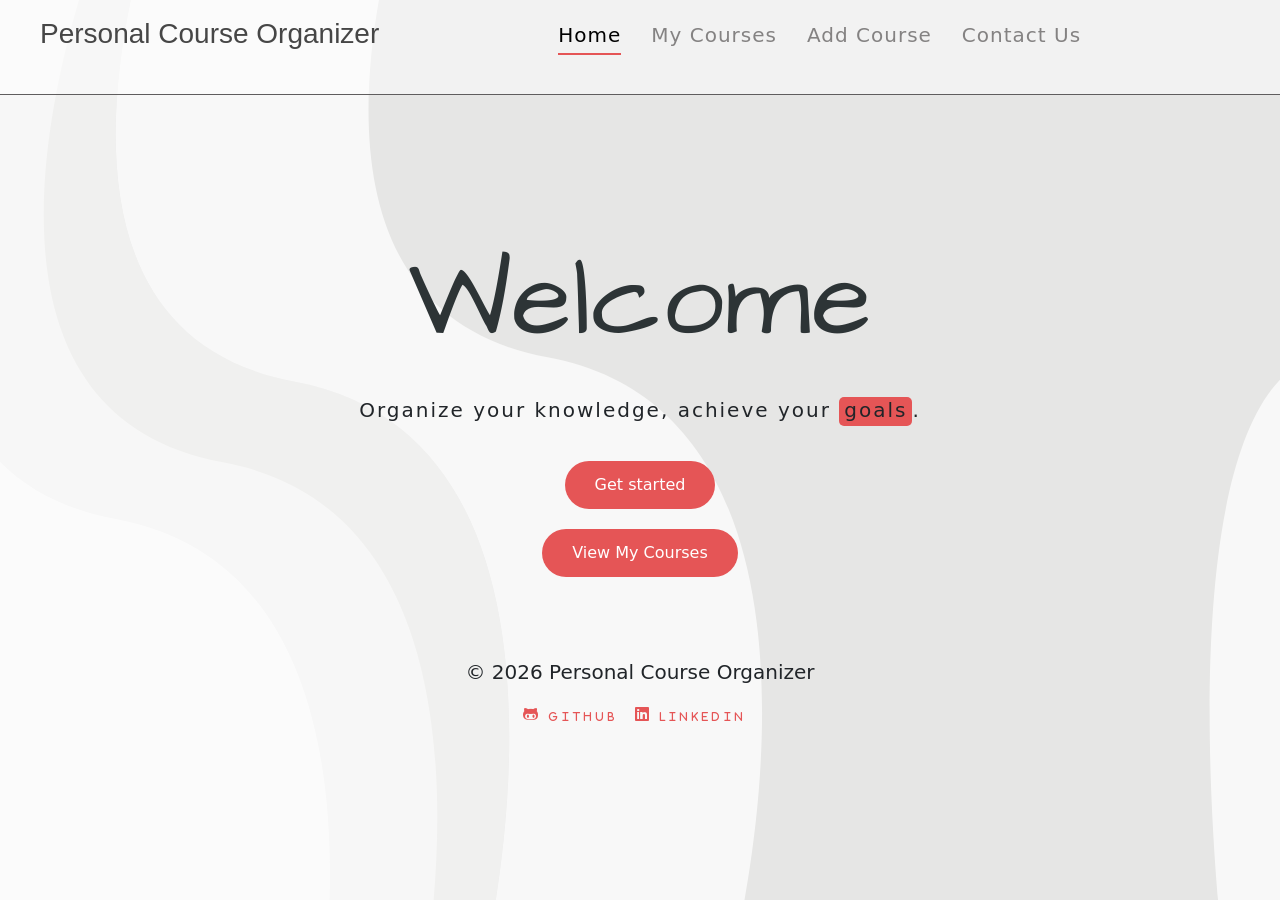
<file: index.html>
<!DOCTYPE html>
<html lang="UTF-8">
<head>
    <meta charset="UTF-8">
    <meta name="viewport" content="width=device-width, initial-scale=1.0">
    <meta name="description" content="courses,leran,study">
    <link rel="icon" type="image/x-icon" href="photos/icon.png">
    <link rel="stylesheet" href="courses.css">
    <link rel="stylesheet" href="fonts.css">
    <link rel="stylesheet" href="bootstrap.css">
    <link rel="stylesheet" href="https://cdnjs.cloudflare.com/ajax/libs/font-awesome/6.0.0/css/all.min.css">
    <link rel="stylesheet" href="responseve.css">
    <link rel="preconnect" href="https://fonts.googleapis.com">
<link rel="preconnect" href="https://fonts.gstatic.com" crossorigin>
<link href="https://fonts.googleapis.com/css2?family=Architects+Daughter&display=swap" rel="stylesheet">
    <title>PCO</title>
    
</head>
<body>
    <header>
        <nav>
            <div class="container-fluid">
                <a href="index.html"><h1 class="logo">Personal Course Organizer</h1></a>
                <ul class="nav-link">
                <li><a href="index.html" class="links active">Home</a></li>
                <li><a href="my-courses.html" class="links">My Courses</a></li>
                <li><a href="Add-coures.html" class="links">Add Course</a></li>
                <li><a href="contact-us.html" class="links">Contact Us</a></li>
                </ul>
                <div class="space"></div>
            </div> 
        </nav>

        <main class="container1">
            <section class="introduction">
                <h4>Welcome</h4>
                <p>Organize your knowledge, achieve your <span>goals</span>.</p>
                <a href="./Add-coures.html" class="cta-button">Get started</a>
                <br>
                <a href="my-courses.html" class="cta-button">View My Courses</a>
            </section>
        </main>
    </header>
    <footer>
        <div class="container">
            <p>© 2026 Personal Course Organizer</p> 
        <div class="social-links">
        <i class="fa-brands fa-github-alt"><a href="#">GitHub</a></i> 
        <i class="fa-brands fa-linkedin"><a href="#">LinkedIn</a></i>
        </div>
        </div>
    </footer>
</body>
</html>
</file>
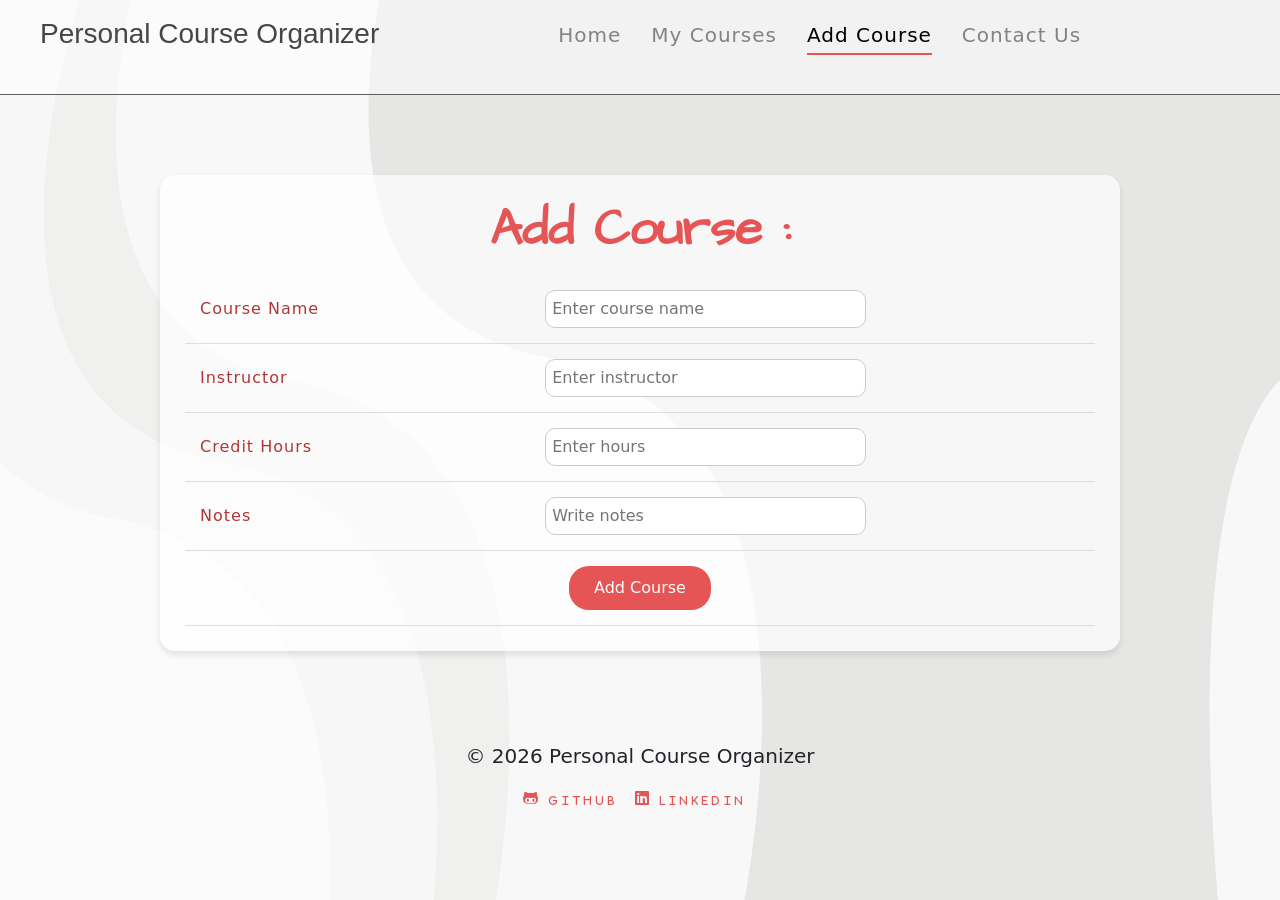
<file: Add-coures.html>
<!DOCTYPE html>
<html lang="UTF-8">
<head>
    <meta charset="UTF-8">
    <meta name="viewport" content="width=device-width, initial-scale=1.0">
    <meta name="description" content="courses,leran,study">
    <link rel="icon" type="image/x-icon" href="photos/icon.png">
    <link rel="stylesheet" href="courses.css">
    <link rel="stylesheet" href="fonts.css">
    <link rel="stylesheet" href="bootstrap.css">
    <link rel="stylesheet" href="https://cdnjs.cloudflare.com/ajax/libs/font-awesome/6.0.0/css/all.min.css">
    <link rel="stylesheet" href="responseve.css">
    <link rel="preconnect" href="https://fonts.googleapis.com">
<link rel="preconnect" href="https://fonts.gstatic.com" crossorigin>
<link href="https://fonts.googleapis.com/css2?family=Architects+Daughter&display=swap" rel="stylesheet">

    <title>PCO</title>
    
</head>
<body> 
    <header>
        <nav>
            <div class="container-fluid">
                <a href="index.html"><h1 class="logo">Personal Course Organizer</h1></a>
                <ul class="nav-link">
                    <li><a href="index.html" class="links ">Home</a></li>
                    <li><a href="my-courses.html" class="links">My Courses</a></li>
                    <li><a href="Add-coures.html" class="links active">Add Course</a></li>
                    <li><a href="./contact-us.html" class="links">Contact Us</a></li>
                </ul>
                <div class="space"></div>
            </div> 
        </nav>
    </header>
        
       <div class="form-box">
    <h2>Add Course :</h2>

    <form>
        <table class="course-table">

            <tr>
                <td><label>Course Name</label></td>
                <td><input type="text" placeholder="Enter course name"></td>
            </tr>

            <tr>
                <td><label>Instructor</label></td>
                <td><input type="text" placeholder="Enter instructor"></td>
            </tr>

            <tr>
                <td><label>Credit Hours</label></td>
                <td><input type="number" placeholder="Enter hours"></td>
            </tr>

            <tr>
                <td><label>Notes</label></td>
                <td><input type="text" placeholder="Write notes"></td>
            </tr>

            <tr>
                <td colspan="2" class="btn-cell">
                    <button type="submit">Add Course</button>
                </td>
            </tr>

        </table>
    </form>
</div>
        <footer>
        <p>© 2026 Personal Course Organizer</p> 
        <div class="social-links">
        <i class="fa-brands fa-github-alt"><a href="#">GitHub</a></i> 
        <i class="fa-brands fa-linkedin"><a href="#">LinkedIn</a></i>
        </div>
    </footer>
</body>
</file>
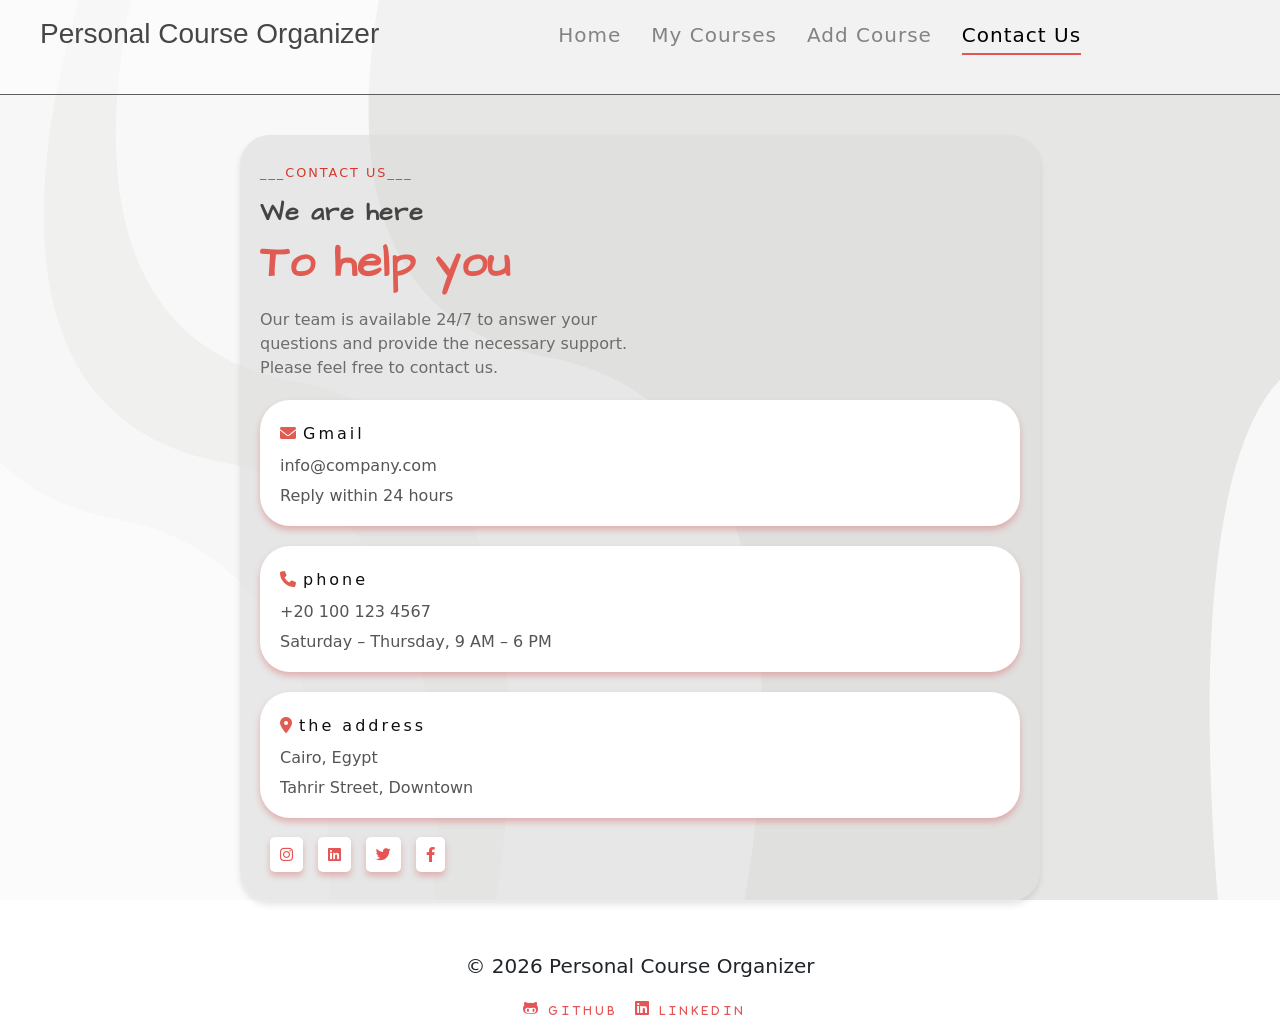
<file: contact-us.html>
<!DOCTYPE html>
<html lang="UTF-8">
<head>
    <meta charset="UTF-8">
    <meta name="viewport" content="width=device-width, initial-scale=1.0">
    <meta name="description" content="courses,leran,study">
    <link rel="icon" type="image/x-icon" href="icon.png">
    <link rel="stylesheet" href="courses.css">
    <link rel="stylesheet" href="fonts.css">
    <link rel="stylesheet" href="bootstrap.css">
    <link rel="stylesheet" href="https://cdnjs.cloudflare.com/ajax/libs/font-awesome/6.0.0/css/all.min.css">
    <link rel="stylesheet" href="responseve.css">
    <link rel="preconnect" href="https://fonts.gstatic.com" crossorigin>
<link href="https://fonts.googleapis.com/css2?family=Architects+Daughter&display=swap" rel="stylesheet">

    <title>PCO</title>
    
</head>
<body>
    <header>
        <nav>
            <div class="container-fluid">
                <a href="index.html"><h1 class="logo">Personal Course Organizer</h1></a>
                <ul class="nav-link">
                    <li><a href="index.html" class="links ">Home</a></li>
                    <li><a href="my-courses.html" class="links">My Courses</a></li>
                    <li><a href="Add-coures.html" class="links">Add Course</a></li>
                    <li><a href="contact-us.html" class="links active">Contact Us</a></li>
                </ul>
                <div class="space"></div>
            </div> 
        </nav>
    </header>
    <section class="contact-us">
        <div class="container-fluid">
            <div class="help-info">
                <h6>___Contact Us___</h6>
                <h5>We are here</h5>
                <h4>To help you</h4>
                <p class="test">Our team is available 24/7 to answer your questions and provide the necessary support. Please feel free to contact us.</p>
            </div>
            
            <div class="carde-info">
            <a href=""><i class="fa-solid fa-envelope"></i><span>Gmail</span></a>
            <p>info@company.com</p>
            <p>Reply within 24 hours</p>
        </div>
        
        <div class="carde-info">
            <a href=""><i class="fa-solid fa-phone"></i><span>phone</span></a>
            <p>+20 100 123 4567</p>
            <p>Saturday – Thursday, 9 AM – 6 PM</p>
        </div>
        
            <div class="carde-info">
            <a href=""><i class="fa-solid fa-location-dot"></i><span>the address</span></a>
            <p>Cairo, Egypt</p>
            <p>Tahrir Street, Downtown</p>
        </div>
        <div class="links">
            <a href=""><i class="fa-brands fa-instagram"></i></a>
            <a href=""><i class="fa-brands fa-linkedin"></i></a>
            <a href=""><i class="fa-brands fa-twitter"></i></i></a>
            <a href=""><i class="fa-brands fa-facebook-f"></i></a>
        </div>
    </div>
        <!-- <div class="container-fluid"></div> -->
    </section>
    <footer>
        <p>© 2026 Personal Course Organizer</p> 
        <div class="social-links">
        <i class="fa-brands fa-github-alt"><a href="#">GitHub</a></i> 
        <i class="fa-brands fa-linkedin"><a href="#">LinkedIn</a></i>
        </div>
    </footer>
        </body>
</file>
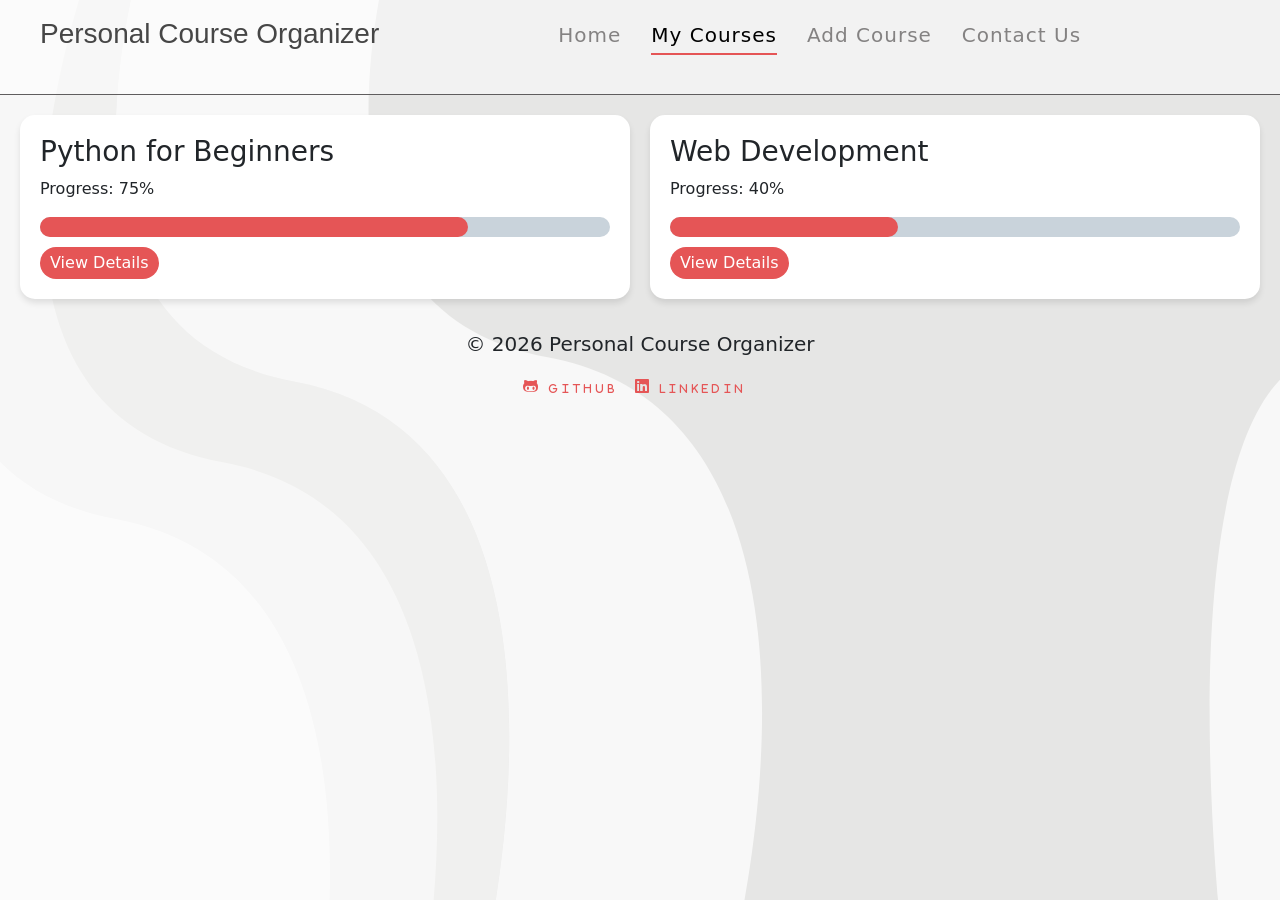
<file: my-courses.html>
<!DOCTYPE html>
<html lang="UTF-8">
<head>
    <meta charset="UTF-8">
    <meta name="viewport" content="width=device-width, initial-scale=1.0">
    <meta name="description" content="courses,leran,study">
    <link rel="icon" type="image/x-icon" href="photos/icon.png">
    <link rel="stylesheet" href="courses.css">
    <link rel="stylesheet" href="fonts.css">
    <link rel="stylesheet" href="bootstrap.css">
    <link rel="stylesheet" href="https://cdnjs.cloudflare.com/ajax/libs/font-awesome/6.0.0/css/all.min.css">
    <link rel="stylesheet" href="responseve.css">
    <link rel="preconnect" href="https://fonts.googleapis.com">
<link rel="preconnect" href="https://fonts.gstatic.com" crossorigin>
<link href="https://fonts.googleapis.com/css2?family=Architects+Daughter&display=swap" rel="stylesheet">


    <title>PCO</title>
    
</head>
<body>
    <header>
        <nav>
            <div class="container-fluid">
                <a href="index.html"><h1 class="logo">Personal Course Organizer</h1></a>
                <ul class="nav-link">
                    <li><a href="index.html" class="links ">Home</a></li>
                    <li><a href="my-courses.html" class="links active">My Courses</a></li>
                    <li><a href="Add-coures.html" class="links">Add Course</a></li>
                    <li><a href="contact-us.html" class="links">Contact Us</a></li>
                </ul>
                <div class="space"></div>
            </div> 
        </nav>
    </header>

<section class="my-courses">

    <div class="course-card" id="card1">
        <h3>Python for Beginners</h3>
        <p>Progress: 75%</p>
        <div class="bar"><div class="load"></div></div>
        <a href="#card1" class="btn-details">View Details</a>
        <div class="cnotant-del">
            <p>📅 Duration: 10 hours</p>
            <p>📚 Lessons: 24</p>
            <p>🎯 Level: Beginner</p>
            <p>📅 Started: Jan 2026</p>
            <p>📝 Notes: Focus on OOP chapter</p>
            <a href="#" class="close-btn">Close ✕</a>
        </div>
    </div>

    <div class="course-card" id="card2">
        <h3>Web Development</h3>
        <p>Progress: 40%</p>
        <div class="bar"><div class="load2"></div></div>
        <a href="#card2" class="btn-details">View Details</a>
        <div class="cnotant-del">
            <p>📅 Duration: 20 hours</p>
            <p>📚 Lessons: 40</p>
            <p>🎯 Level: Intermediate</p>
            <p>📅 Started: Feb 2026</p>
            <p>📝 Notes: Focus on CSS Grid</p>
            <a href="#" class="close-btn">Close ✕</a>
        </div>
    </div>

</section>

    <footer>
        <p>© 2026 Personal Course Organizer</p> 
        <div class="social-links">
        <i class="fa-brands fa-github-alt"><a href="#">GitHub</a></i> 
        <i class="fa-brands fa-linkedin"><a href="#">LinkedIn</a></i>
        </div>
    </footer>
    </body>
</file>
<file: courses.css>
*{
    padding: 0;
    margin: 0;
}
.container-fluid a{
    text-decoration: none;
}
body{
    font-family: Barlow Condensed;
    background-image:url(./72832496_fuyt5.svg);
    background-size: cover;
    background-repeat: 0;
    background-attachment: fixed;
    width: 100%;
    min-height: 100vh;
    display: flex;
    flex-direction: column;
}

header{
    display:grid;
    /* grid-template-rows: repeat(); */
    gap: 100px;
    /* justify-content: space-around; */
    /* flex-direction: column; */
}
nav{
    background-color:rgba(255, 255, 255, 0.5);
    border:solid;
    border-width: 0 0 1px 0;
    border-color: rgba(95, 93, 93.9);
    height: 95px;
    /* padding: 0px 30px; */
}
nav .container-fluid {
    display: grid;
    grid-template-columns: 1fr 1fr 1fr;
    align-items: center;
    padding: 20px 30px;
}

nav .container-fluid h1{
    color: #464646;
    background:none;
    white-space: nowrap;
    font-weight: 500;
    font-size: 35px;
    margin-left: 10px;
    transition: .4s all ease;
    padding-left:20px;
    font-family: "Inter", sans-serif;
    font-optical-sizing: auto;
    font-weight: <weight>;
    font-style: normal;

}
nav .container-fluid h1:hover{
    scale: 1.05;
}

nav .container-fluid ul{
    margin: 0;
    display: flex;
    flex-direction: row;
    justify-content: center;
    font-size: 40px;
    justify-self: center;
}
nav .container-fluid .space {
    justify-self: end;
}
nav ul li{
    list-style: none;
    padding: 5px;
    text-align: center;
    margin: 0 10px;
    letter-spacing: 1px;
    font-size: 20px;
}

footer{
    /* background: #982e2e; */
    text-align: center;
    margin-top: auto;
    /* height: 100px; */
    padding: 10px;
}
footer p{
    font-size: 20px;
    font-weight: 300;
}
footer a{
    text-decoration: none;
    color:#E55556;
    font-size: 10px;
    padding: 10px 10px;
    letter-spacing: 4px;
}
footer i:hover{
    scale: 1.04;
}
footer i{
    color: #E55556;
    transition: .4s;

}
li a{
    text-decoration: none;
    color: rgb(132, 130, 130);
    transition: all ease .4s;
}
li a:hover{
    color: black;
    transform: scale(1.3);
}
ul li a.active{
    color: #000;
}
nav .links{
    position: relative;
    padding-bottom: 5px;
    transition: all ease-out .4s;
    display: inline-block;

}
nav li:hover .links{
    transform: translate(-5px);
}


nav .links::after{
content: '';
position: absolute;
bottom: 0;
left: 0;
width: 0;
height: 2px;
background-color: #E55556;
transition-duration:.4s ;
}

.links:hover::after{
    width: 100%;


}
.links.active::after{
    width: 100%;
}
header main.container1{
    padding: 20px; 
    min-height: auto;
    flex: 1;
    /* margin: 10px; */
    display: flex;
    align-items: center;
    justify-content: center;
    /* background-color: #E55556; */

}
header main .introduction{
    /* background-color: #732bc0; */
    text-align: center;
    margin-bottom: 50px;
    animation: slideFromLeft 2s ;
    animation-delay: .05s;
}
header main .introduction h4{
    font-family: "Architects Daughter", cursive;
    font-weight: 400;
    font-style: normal;
    font-size: 110px;
    padding: 20px 0;
    letter-spacing: 1px;
    color:#2d3436;
}
header main .introduction p{
    font-size: 20px;
    letter-spacing: 2px;
}
header main .introduction span{
    background-color: #E55556;
    border-radius: 5px;
    padding: 1px 5px 4px 5px;
    
}
@keyframes slideFromLeft{
0% {
    opacity: 0%;
    transform: translateX(-100px);
}
100%{
    opacity: 100%;
    transform: translateX(0px);
}
}
.cta-button {
    display: inline-block;
    margin-top: 20px;
    padding: 12px 30px;
    background-color: #E55556;
    color: white;
    text-decoration: none;
    border-radius: 30px; 
    transition: 0.3s;
}
.cta-button:hover {
    background-color: #c0392b;
    transform: scale(1.05);
}


.btn-details {
    text-decoration: none;
    display: inline-block;
    border-radius: 30px;
    padding: 4px 10px;
    background-color:#E55556 ;
    outline: none;
    border-width: 0 0 0 0;
    transition: .3s;
    color: #fff;
}
.btn-details:hover {
    background-color: #c0392b;
    transform: scale(1.05);
}

.my-courses  {
    display: grid;
    grid-template-columns: repeat(auto-fit, minmax(250px, 1fr)); 
    gap: 20px;
    padding: 20px;
    /* flex: 1; */
    align-content: start;
    align-items: start;
}

.course-card {
    background: #fff;
    padding: 20px;
    border-radius: 15px;
    box-shadow: 0 4px 6px rgba(0,0,0,0.1);
    transition: 0.3s;
    height: fit-content;
}

.course-card:hover {
    transform: translateY(-10px);
}

.bar{
    width:100%;
    height: 20px;
    border-radius: 50px;
    background-color: rgb(201, 211, 219);
    margin: 10px 0px;
}

.load{
    width: 75%;
    background-color: #E55556;
    height: 100%;
    border-radius: 50px;
    animation-name:loadeing;
    animation-duration: 2s;
    -o-animation-timing-function: ease-in;
}
.load2{
    width: 40%;
    background-color: #E55556;
    height: 100%;
    border-radius: 50px;
    animation-name:loadeing;
    animation-duration: 2s;
    -o-animation-timing-function: ease-in;   
}
@keyframes loadeing{
    0%{
        width: 0%;
    }

    100%{
        
    }
}

.cnotant-del {
    display: none;
    margin-top: 15px;
}

.cnotant-del p {
    margin: 8px 0;
    font-size: 16px;
    letter-spacing: 1px;
    color: #464646;
}

.close-btn {
    display: none;
    margin-top: 10px;
    color: #E55556;
    transition: 0.3s;
    text-decoration: none;
}

.course-card:target .cnotant-del {
    display: block;
    animation: expand 0.3s ease;
}

.course-card:target .btn-details {
    display: none;
}

.course-card:target .close-btn {
    display: inline-block;
}

@keyframes expand {
    0% {
        opacity: 0;
        transform: scaleY(0.8);
    }
    100% {
        opacity: 1;
        transform: scaleY(1);
    }
}
.form-box {
    background: rgba(255, 255, 255,.7);
    padding: 25px;
    border-radius: 15px;
    margin: 80px 160px;
    box-shadow: 0 4px 6px rgba(0,0,0,0.1);
    animation: slideFromLeft 2s ;

}

/* العنوان */
.form-box h2 {
    text-align: center;
    color: #E55556;
    margin-bottom: 15px;
    font-family: "Architects Daughter", cursive;
    font-weight: 600;
    font-style: normal;
    font-size: 50px;
    white-space: nowrap;


}

/* التابل */
.course-table {
    width: 100%;
    border-collapse: collapse;
}

/* الخلايا */
.course-table td {
    padding: 15px;
    border-bottom: 1px solid #ddd;
    transition: 0.3s;
}
.course-table tr {
    transition-duration: .5s;
}
/* 🔥 Hover على الصف */
.course-table tr:not(:last-child):hover {
    background-color: #ffe5e5;
}

/* اللابل */
.course-table label {
    font-weight: 500;
    letter-spacing: 1px;
    color: #b13636;
}

/* الانبوت */
.course-table input {
    width: 60%;
    padding: 6px;
    color: #E55556;
    border-radius: 10px;
    border: 1px solid #ccc;
    transition: 0.3s;
}
.course-table input::placeholder{
    width: 100%;
}

.course-table input:focus::placeholder{
    color: #c0392b;
    padding: 5px;
}

/* فوكس */
.course-table input:focus {
    border-color: #E55556;
    box-shadow: 0 0 5px #E55556;
    outline: none;
    scale: 1.03;
}

/* زرار */
.course-table button {
    background-color: #E55556;
    color: white;
    border: none;
    padding: 10px 25px;
    border-radius: 20px;
    cursor: pointer;
    transition: 0.3s;
}

/* Hover زرار */
.course-table button:hover {
    background-color: #c0392b;
    transform: scale(1.05);
}

/* مكان الزرار */
.btn-cell {
    text-align: center;
}
.contact-us{
    display: grid;
    grid-template-rows: auto;
    padding: 40px 67px;
}
.contact-us .container-fluid{
    width: 800px;
    max-width: 100%;
    animation: slideFromLeft 2s ;
    display: flex;
    flex-direction: column;
    background-color:rgba(221, 221, 221, 0.6);
    padding: 20px 20px;
    border-radius: 30px;
    box-shadow: 0 4px 6px rgba(0,0,0,0.1);
    transition-duration: .4s;
}
.contact-us .container-fluid:hover{
    transform: translateY(5px);
}

.contact-us i{
    padding: 10px 0;
}

.contact-us .container-fluid h6{
    padding: 10px 0 ;
    color: #d5392e;
    font-size: 0.8rem;
    text-transform: uppercase;
    letter-spacing: 2px;
}
.contact-us .container-fluid h5{
        letter-spacing: 1px;
        color: #444;
        font-family: "Architects Daughter", cursive;
        font-weight: 600;
        font-style: normal;
        font-size: 25px;


}
.contact-us .container-fluid h4{
    font-size: 45px;
    letter-spacing: 1px;
    color: #e05c52;
    font-family: "Architects Daughter", cursive;
    font-weight: 600;
    font-style: normal;
}
.contact-us .container-fluid p.test{
    width: 50%;
    padding: 10px 0;
    color: ;
    color: #6d6c6c;
}
.contact-us P{
    color: #555;
    padding: 3px 0;
    margin: 0;
}
.contact-us span{
    color: #0f0f0f;
    letter-spacing: 3px;
    padding: 0px 4px;
    font-weight: 500;
}

.contact-us .container-fluid .carde-info{
    background-color: #fff;
    width: 100%;
    border-radius: 30px;
    padding: 15px 20px;
    margin: 10px 0;
    box-shadow: 0 4px 6px rgba(217, 113, 113, 0.461);
    transition-duration:.4s ;
    background: #ffffff;
}
.contact-us .container-fluid .carde-info:hover{
    scale: 1.03;
}

.contact-us .container-fluid .carde-info i{
    letter-spacing: 3px;
    color: #e05c52;
}
.contact-us .links{
    padding: 9px 5px;
}
.contact-us .links a{
    text-decoration: none;
    color:#E55556;
    font-size: 10px;
    padding: 5px;
}
.contact-us .links i{
/* width: 60px ; */
font-size: 15px;
border-radius: 5px;
background-color: #ffffff;
padding: 10px;
text-align: center;
box-shadow: 0 4px 6px rgba(217, 113, 113, 0.461);
transition-duration: .4s;
}

.contact-us .links i:hover{
    scale: 1.1;
    background-color:#E55556 ;
    color: #d6d6d6;

}
</file>
<file: fonts.css>
/* vietnamese */
@font-face {
  font-family: 'Barlow Condensed';
  font-style: italic;
  font-weight: 100;
  font-display: swap;
  src: url(https://fonts.gstatic.com/s/barlowcondensed/v13/HTxzL3I-JCGChYJ8VI-L6OO_au7B6xTru2H-nKw7aw.woff2) format('woff2');
  unicode-range: U+0102-0103, U+0110-0111, U+0128-0129, U+0168-0169, U+01A0-01A1, U+01AF-01B0, U+0300-0301, U+0303-0304, U+0308-0309, U+0323, U+0329, U+1EA0-1EF9, U+20AB;
}
/* latin-ext */
@font-face {
  font-family: 'Barlow Condensed';
  font-style: italic;
  font-weight: 100;
  font-display: swap;
  src: url(https://fonts.gstatic.com/s/barlowcondensed/v13/HTxzL3I-JCGChYJ8VI-L6OO_au7B6xTru2H_nKw7aw.woff2) format('woff2');
  unicode-range: U+0100-02BA, U+02BD-02C5, U+02C7-02CC, U+02CE-02D7, U+02DD-02FF, U+0304, U+0308, U+0329, U+1D00-1DBF, U+1E00-1E9F, U+1EF2-1EFF, U+2020, U+20A0-20AB, U+20AD-20C0, U+2113, U+2C60-2C7F, U+A720-A7FF;
}
/* latin */
@font-face {
  font-family: 'Barlow Condensed';
  font-style: italic;
  font-weight: 100;
  font-display: swap;
  src: url(https://fonts.gstatic.com/s/barlowcondensed/v13/HTxzL3I-JCGChYJ8VI-L6OO_au7B6xTru2HxnKw.woff2) format('woff2');
  unicode-range: U+0000-00FF, U+0131, U+0152-0153, U+02BB-02BC, U+02C6, U+02DA, U+02DC, U+0304, U+0308, U+0329, U+2000-206F, U+20AC, U+2122, U+2191, U+2193, U+2212, U+2215, U+FEFF, U+FFFD;
}
/* vietnamese */
@font-face {
  font-family: 'Barlow Condensed';
  font-style: italic;
  font-weight: 200;
  font-display: swap;
  src: url(https://fonts.gstatic.com/s/barlowcondensed/v13/HTxyL3I-JCGChYJ8VI-L6OO_au7B6xTrF3DmtIkGUrs.woff2) format('woff2');
  unicode-range: U+0102-0103, U+0110-0111, U+0128-0129, U+0168-0169, U+01A0-01A1, U+01AF-01B0, U+0300-0301, U+0303-0304, U+0308-0309, U+0323, U+0329, U+1EA0-1EF9, U+20AB;
}
/* latin-ext */
@font-face {
  font-family: 'Barlow Condensed';
  font-style: italic;
  font-weight: 200;
  font-display: swap;
  src: url(https://fonts.gstatic.com/s/barlowcondensed/v13/HTxyL3I-JCGChYJ8VI-L6OO_au7B6xTrF3DmtYkGUrs.woff2) format('woff2');
  unicode-range: U+0100-02BA, U+02BD-02C5, U+02C7-02CC, U+02CE-02D7, U+02DD-02FF, U+0304, U+0308, U+0329, U+1D00-1DBF, U+1E00-1E9F, U+1EF2-1EFF, U+2020, U+20A0-20AB, U+20AD-20C0, U+2113, U+2C60-2C7F, U+A720-A7FF;
}
/* latin */
@font-face {
  font-family: 'Barlow Condensed';
  font-style: italic;
  font-weight: 200;
  font-display: swap;
  src: url(https://fonts.gstatic.com/s/barlowcondensed/v13/HTxyL3I-JCGChYJ8VI-L6OO_au7B6xTrF3Dmu4kG.woff2) format('woff2');
  unicode-range: U+0000-00FF, U+0131, U+0152-0153, U+02BB-02BC, U+02C6, U+02DA, U+02DC, U+0304, U+0308, U+0329, U+2000-206F, U+20AC, U+2122, U+2191, U+2193, U+2212, U+2215, U+FEFF, U+FFFD;
}
/* vietnamese */
@font-face {
  font-family: 'Barlow Condensed';
  font-style: italic;
  font-weight: 300;
  font-display: swap;
  src: url(https://fonts.gstatic.com/s/barlowcondensed/v13/HTxyL3I-JCGChYJ8VI-L6OO_au7B6xTrc3PmtIkGUrs.woff2) format('woff2');
  unicode-range: U+0102-0103, U+0110-0111, U+0128-0129, U+0168-0169, U+01A0-01A1, U+01AF-01B0, U+0300-0301, U+0303-0304, U+0308-0309, U+0323, U+0329, U+1EA0-1EF9, U+20AB;
}
/* latin-ext */
@font-face {
  font-family: 'Barlow Condensed';
  font-style: italic;
  font-weight: 300;
  font-display: swap;
  src: url(https://fonts.gstatic.com/s/barlowcondensed/v13/HTxyL3I-JCGChYJ8VI-L6OO_au7B6xTrc3PmtYkGUrs.woff2) format('woff2');
  unicode-range: U+0100-02BA, U+02BD-02C5, U+02C7-02CC, U+02CE-02D7, U+02DD-02FF, U+0304, U+0308, U+0329, U+1D00-1DBF, U+1E00-1E9F, U+1EF2-1EFF, U+2020, U+20A0-20AB, U+20AD-20C0, U+2113, U+2C60-2C7F, U+A720-A7FF;
}
/* latin */
@font-face {
  font-family: 'Barlow Condensed';
  font-style: italic;
  font-weight: 300;
  font-display: swap;
  src: url(https://fonts.gstatic.com/s/barlowcondensed/v13/HTxyL3I-JCGChYJ8VI-L6OO_au7B6xTrc3Pmu4kG.woff2) format('woff2');
  unicode-range: U+0000-00FF, U+0131, U+0152-0153, U+02BB-02BC, U+02C6, U+02DA, U+02DC, U+0304, U+0308, U+0329, U+2000-206F, U+20AC, U+2122, U+2191, U+2193, U+2212, U+2215, U+FEFF, U+FFFD;
}
/* vietnamese */
@font-face {
  font-family: 'Barlow Condensed';
  font-style: italic;
  font-weight: 400;
  font-display: swap;
  src: url(https://fonts.gstatic.com/s/barlowcondensed/v13/HTxxL3I-JCGChYJ8VI-L6OO_au7B6xTj11HzhKg.woff2) format('woff2');
  unicode-range: U+0102-0103, U+0110-0111, U+0128-0129, U+0168-0169, U+01A0-01A1, U+01AF-01B0, U+0300-0301, U+0303-0304, U+0308-0309, U+0323, U+0329, U+1EA0-1EF9, U+20AB;
}
/* latin-ext */
@font-face {
  font-family: 'Barlow Condensed';
  font-style: italic;
  font-weight: 400;
  font-display: swap;
  src: url(https://fonts.gstatic.com/s/barlowcondensed/v13/HTxxL3I-JCGChYJ8VI-L6OO_au7B6xTj1lHzhKg.woff2) format('woff2');
  unicode-range: U+0100-02BA, U+02BD-02C5, U+02C7-02CC, U+02CE-02D7, U+02DD-02FF, U+0304, U+0308, U+0329, U+1D00-1DBF, U+1E00-1E9F, U+1EF2-1EFF, U+2020, U+20A0-20AB, U+20AD-20C0, U+2113, U+2C60-2C7F, U+A720-A7FF;
}
/* latin */
@font-face {
  font-family: 'Barlow Condensed';
  font-style: italic;
  font-weight: 400;
  font-display: swap;
  src: url(https://fonts.gstatic.com/s/barlowcondensed/v13/HTxxL3I-JCGChYJ8VI-L6OO_au7B6xTj2FHz.woff2) format('woff2');
  unicode-range: U+0000-00FF, U+0131, U+0152-0153, U+02BB-02BC, U+02C6, U+02DA, U+02DC, U+0304, U+0308, U+0329, U+2000-206F, U+20AC, U+2122, U+2191, U+2193, U+2212, U+2215, U+FEFF, U+FFFD;
}
/* vietnamese */
@font-face {
  font-family: 'Barlow Condensed';
  font-style: italic;
  font-weight: 500;
  font-display: swap;
  src: url(https://fonts.gstatic.com/s/barlowcondensed/v13/HTxyL3I-JCGChYJ8VI-L6OO_au7B6xTrK3LmtIkGUrs.woff2) format('woff2');
  unicode-range: U+0102-0103, U+0110-0111, U+0128-0129, U+0168-0169, U+01A0-01A1, U+01AF-01B0, U+0300-0301, U+0303-0304, U+0308-0309, U+0323, U+0329, U+1EA0-1EF9, U+20AB;
}
/* latin-ext */
@font-face {
  font-family: 'Barlow Condensed';
  font-style: italic;
  font-weight: 500;
  font-display: swap;
  src: url(https://fonts.gstatic.com/s/barlowcondensed/v13/HTxyL3I-JCGChYJ8VI-L6OO_au7B6xTrK3LmtYkGUrs.woff2) format('woff2');
  unicode-range: U+0100-02BA, U+02BD-02C5, U+02C7-02CC, U+02CE-02D7, U+02DD-02FF, U+0304, U+0308, U+0329, U+1D00-1DBF, U+1E00-1E9F, U+1EF2-1EFF, U+2020, U+20A0-20AB, U+20AD-20C0, U+2113, U+2C60-2C7F, U+A720-A7FF;
}
/* latin */
@font-face {
  font-family: 'Barlow Condensed';
  font-style: italic;
  font-weight: 500;
  font-display: swap;
  src: url(https://fonts.gstatic.com/s/barlowcondensed/v13/HTxyL3I-JCGChYJ8VI-L6OO_au7B6xTrK3Lmu4kG.woff2) format('woff2');
  unicode-range: U+0000-00FF, U+0131, U+0152-0153, U+02BB-02BC, U+02C6, U+02DA, U+02DC, U+0304, U+0308, U+0329, U+2000-206F, U+20AC, U+2122, U+2191, U+2193, U+2212, U+2215, U+FEFF, U+FFFD;
}
/* vietnamese */
@font-face {
  font-family: 'Barlow Condensed';
  font-style: italic;
  font-weight: 600;
  font-display: swap;
  src: url(https://fonts.gstatic.com/s/barlowcondensed/v13/HTxyL3I-JCGChYJ8VI-L6OO_au7B6xTrB3XmtIkGUrs.woff2) format('woff2');
  unicode-range: U+0102-0103, U+0110-0111, U+0128-0129, U+0168-0169, U+01A0-01A1, U+01AF-01B0, U+0300-0301, U+0303-0304, U+0308-0309, U+0323, U+0329, U+1EA0-1EF9, U+20AB;
}
/* latin-ext */
@font-face {
  font-family: 'Barlow Condensed';
  font-style: italic;
  font-weight: 600;
  font-display: swap;
  src: url(https://fonts.gstatic.com/s/barlowcondensed/v13/HTxyL3I-JCGChYJ8VI-L6OO_au7B6xTrB3XmtYkGUrs.woff2) format('woff2');
  unicode-range: U+0100-02BA, U+02BD-02C5, U+02C7-02CC, U+02CE-02D7, U+02DD-02FF, U+0304, U+0308, U+0329, U+1D00-1DBF, U+1E00-1E9F, U+1EF2-1EFF, U+2020, U+20A0-20AB, U+20AD-20C0, U+2113, U+2C60-2C7F, U+A720-A7FF;
}
/* latin */
@font-face {
  font-family: 'Barlow Condensed';
  font-style: italic;
  font-weight: 600;
  font-display: swap;
  src: url(https://fonts.gstatic.com/s/barlowcondensed/v13/HTxyL3I-JCGChYJ8VI-L6OO_au7B6xTrB3Xmu4kG.woff2) format('woff2');
  unicode-range: U+0000-00FF, U+0131, U+0152-0153, U+02BB-02BC, U+02C6, U+02DA, U+02DC, U+0304, U+0308, U+0329, U+2000-206F, U+20AC, U+2122, U+2191, U+2193, U+2212, U+2215, U+FEFF, U+FFFD;
}
/* vietnamese */
@font-face {
  font-family: 'Barlow Condensed';
  font-style: italic;
  font-weight: 700;
  font-display: swap;
  src: url(https://fonts.gstatic.com/s/barlowcondensed/v13/HTxyL3I-JCGChYJ8VI-L6OO_au7B6xTrY3TmtIkGUrs.woff2) format('woff2');
  unicode-range: U+0102-0103, U+0110-0111, U+0128-0129, U+0168-0169, U+01A0-01A1, U+01AF-01B0, U+0300-0301, U+0303-0304, U+0308-0309, U+0323, U+0329, U+1EA0-1EF9, U+20AB;
}
/* latin-ext */
@font-face {
  font-family: 'Barlow Condensed';
  font-style: italic;
  font-weight: 700;
  font-display: swap;
  src: url(https://fonts.gstatic.com/s/barlowcondensed/v13/HTxyL3I-JCGChYJ8VI-L6OO_au7B6xTrY3TmtYkGUrs.woff2) format('woff2');
  unicode-range: U+0100-02BA, U+02BD-02C5, U+02C7-02CC, U+02CE-02D7, U+02DD-02FF, U+0304, U+0308, U+0329, U+1D00-1DBF, U+1E00-1E9F, U+1EF2-1EFF, U+2020, U+20A0-20AB, U+20AD-20C0, U+2113, U+2C60-2C7F, U+A720-A7FF;
}
/* latin */
@font-face {
  font-family: 'Barlow Condensed';
  font-style: italic;
  font-weight: 700;
  font-display: swap;
  src: url(https://fonts.gstatic.com/s/barlowcondensed/v13/HTxyL3I-JCGChYJ8VI-L6OO_au7B6xTrY3Tmu4kG.woff2) format('woff2');
  unicode-range: U+0000-00FF, U+0131, U+0152-0153, U+02BB-02BC, U+02C6, U+02DA, U+02DC, U+0304, U+0308, U+0329, U+2000-206F, U+20AC, U+2122, U+2191, U+2193, U+2212, U+2215, U+FEFF, U+FFFD;
}
/* vietnamese */
@font-face {
  font-family: 'Barlow Condensed';
  font-style: italic;
  font-weight: 800;
  font-display: swap;
  src: url(https://fonts.gstatic.com/s/barlowcondensed/v13/HTxyL3I-JCGChYJ8VI-L6OO_au7B6xTrf3fmtIkGUrs.woff2) format('woff2');
  unicode-range: U+0102-0103, U+0110-0111, U+0128-0129, U+0168-0169, U+01A0-01A1, U+01AF-01B0, U+0300-0301, U+0303-0304, U+0308-0309, U+0323, U+0329, U+1EA0-1EF9, U+20AB;
}
/* latin-ext */
@font-face {
  font-family: 'Barlow Condensed';
  font-style: italic;
  font-weight: 800;
  font-display: swap;
  src: url(https://fonts.gstatic.com/s/barlowcondensed/v13/HTxyL3I-JCGChYJ8VI-L6OO_au7B6xTrf3fmtYkGUrs.woff2) format('woff2');
  unicode-range: U+0100-02BA, U+02BD-02C5, U+02C7-02CC, U+02CE-02D7, U+02DD-02FF, U+0304, U+0308, U+0329, U+1D00-1DBF, U+1E00-1E9F, U+1EF2-1EFF, U+2020, U+20A0-20AB, U+20AD-20C0, U+2113, U+2C60-2C7F, U+A720-A7FF;
}
/* latin */
@font-face {
  font-family: 'Barlow Condensed';
  font-style: italic;
  font-weight: 800;
  font-display: swap;
  src: url(https://fonts.gstatic.com/s/barlowcondensed/v13/HTxyL3I-JCGChYJ8VI-L6OO_au7B6xTrf3fmu4kG.woff2) format('woff2');
  unicode-range: U+0000-00FF, U+0131, U+0152-0153, U+02BB-02BC, U+02C6, U+02DA, U+02DC, U+0304, U+0308, U+0329, U+2000-206F, U+20AC, U+2122, U+2191, U+2193, U+2212, U+2215, U+FEFF, U+FFFD;
}
/* vietnamese */
@font-face {
  font-family: 'Barlow Condensed';
  font-style: italic;
  font-weight: 900;
  font-display: swap;
  src: url(https://fonts.gstatic.com/s/barlowcondensed/v13/HTxyL3I-JCGChYJ8VI-L6OO_au7B6xTrW3bmtIkGUrs.woff2) format('woff2');
  unicode-range: U+0102-0103, U+0110-0111, U+0128-0129, U+0168-0169, U+01A0-01A1, U+01AF-01B0, U+0300-0301, U+0303-0304, U+0308-0309, U+0323, U+0329, U+1EA0-1EF9, U+20AB;
}
/* latin-ext */
@font-face {
  font-family: 'Barlow Condensed';
  font-style: italic;
  font-weight: 900;
  font-display: swap;
  src: url(https://fonts.gstatic.com/s/barlowcondensed/v13/HTxyL3I-JCGChYJ8VI-L6OO_au7B6xTrW3bmtYkGUrs.woff2) format('woff2');
  unicode-range: U+0100-02BA, U+02BD-02C5, U+02C7-02CC, U+02CE-02D7, U+02DD-02FF, U+0304, U+0308, U+0329, U+1D00-1DBF, U+1E00-1E9F, U+1EF2-1EFF, U+2020, U+20A0-20AB, U+20AD-20C0, U+2113, U+2C60-2C7F, U+A720-A7FF;
}
/* latin */
@font-face {
  font-family: 'Barlow Condensed';
  font-style: italic;
  font-weight: 900;
  font-display: swap;
  src: url(https://fonts.gstatic.com/s/barlowcondensed/v13/HTxyL3I-JCGChYJ8VI-L6OO_au7B6xTrW3bmu4kG.woff2) format('woff2');
  unicode-range: U+0000-00FF, U+0131, U+0152-0153, U+02BB-02BC, U+02C6, U+02DA, U+02DC, U+0304, U+0308, U+0329, U+2000-206F, U+20AC, U+2122, U+2191, U+2193, U+2212, U+2215, U+FEFF, U+FFFD;
}
/* vietnamese */
@font-face {
  font-family: 'Barlow Condensed';
  font-style: normal;
  font-weight: 100;
  font-display: swap;
  src: url(https://fonts.gstatic.com/s/barlowcondensed/v13/HTxxL3I-JCGChYJ8VI-L6OO_au7B43Lj11HzhKg.woff2) format('woff2');
  unicode-range: U+0102-0103, U+0110-0111, U+0128-0129, U+0168-0169, U+01A0-01A1, U+01AF-01B0, U+0300-0301, U+0303-0304, U+0308-0309, U+0323, U+0329, U+1EA0-1EF9, U+20AB;
}
/* latin-ext */
@font-face {
  font-family: 'Barlow Condensed';
  font-style: normal;
  font-weight: 100;
  font-display: swap;
  src: url(https://fonts.gstatic.com/s/barlowcondensed/v13/HTxxL3I-JCGChYJ8VI-L6OO_au7B43Lj1lHzhKg.woff2) format('woff2');
  unicode-range: U+0100-02BA, U+02BD-02C5, U+02C7-02CC, U+02CE-02D7, U+02DD-02FF, U+0304, U+0308, U+0329, U+1D00-1DBF, U+1E00-1E9F, U+1EF2-1EFF, U+2020, U+20A0-20AB, U+20AD-20C0, U+2113, U+2C60-2C7F, U+A720-A7FF;
}
/* latin */
@font-face {
  font-family: 'Barlow Condensed';
  font-style: normal;
  font-weight: 100;
  font-display: swap;
  src: url(https://fonts.gstatic.com/s/barlowcondensed/v13/HTxxL3I-JCGChYJ8VI-L6OO_au7B43Lj2FHz.woff2) format('woff2');
  unicode-range: U+0000-00FF, U+0131, U+0152-0153, U+02BB-02BC, U+02C6, U+02DA, U+02DC, U+0304, U+0308, U+0329, U+2000-206F, U+20AC, U+2122, U+2191, U+2193, U+2212, U+2215, U+FEFF, U+FFFD;
}
/* vietnamese */
@font-face {
  font-family: 'Barlow Condensed';
  font-style: normal;
  font-weight: 200;
  font-display: swap;
  src: url(https://fonts.gstatic.com/s/barlowcondensed/v13/HTxwL3I-JCGChYJ8VI-L6OO_au7B497yz3nWuZEC.woff2) format('woff2');
  unicode-range: U+0102-0103, U+0110-0111, U+0128-0129, U+0168-0169, U+01A0-01A1, U+01AF-01B0, U+0300-0301, U+0303-0304, U+0308-0309, U+0323, U+0329, U+1EA0-1EF9, U+20AB;
}
/* latin-ext */
@font-face {
  font-family: 'Barlow Condensed';
  font-style: normal;
  font-weight: 200;
  font-display: swap;
  src: url(https://fonts.gstatic.com/s/barlowcondensed/v13/HTxwL3I-JCGChYJ8VI-L6OO_au7B497yz3jWuZEC.woff2) format('woff2');
  unicode-range: U+0100-02BA, U+02BD-02C5, U+02C7-02CC, U+02CE-02D7, U+02DD-02FF, U+0304, U+0308, U+0329, U+1D00-1DBF, U+1E00-1E9F, U+1EF2-1EFF, U+2020, U+20A0-20AB, U+20AD-20C0, U+2113, U+2C60-2C7F, U+A720-A7FF;
}
/* latin */
@font-face {
  font-family: 'Barlow Condensed';
  font-style: normal;
  font-weight: 200;
  font-display: swap;
  src: url(https://fonts.gstatic.com/s/barlowcondensed/v13/HTxwL3I-JCGChYJ8VI-L6OO_au7B497yz3bWuQ.woff2) format('woff2');
  unicode-range: U+0000-00FF, U+0131, U+0152-0153, U+02BB-02BC, U+02C6, U+02DA, U+02DC, U+0304, U+0308, U+0329, U+2000-206F, U+20AC, U+2122, U+2191, U+2193, U+2212, U+2215, U+FEFF, U+FFFD;
}
/* vietnamese */
@font-face {
  font-family: 'Barlow Condensed';
  font-style: normal;
  font-weight: 300;
  font-display: swap;
  src: url(https://fonts.gstatic.com/s/barlowcondensed/v13/HTxwL3I-JCGChYJ8VI-L6OO_au7B47rxz3nWuZEC.woff2) format('woff2');
  unicode-range: U+0102-0103, U+0110-0111, U+0128-0129, U+0168-0169, U+01A0-01A1, U+01AF-01B0, U+0300-0301, U+0303-0304, U+0308-0309, U+0323, U+0329, U+1EA0-1EF9, U+20AB;
}
/* latin-ext */
@font-face {
  font-family: 'Barlow Condensed';
  font-style: normal;
  font-weight: 300;
  font-display: swap;
  src: url(https://fonts.gstatic.com/s/barlowcondensed/v13/HTxwL3I-JCGChYJ8VI-L6OO_au7B47rxz3jWuZEC.woff2) format('woff2');
  unicode-range: U+0100-02BA, U+02BD-02C5, U+02C7-02CC, U+02CE-02D7, U+02DD-02FF, U+0304, U+0308, U+0329, U+1D00-1DBF, U+1E00-1E9F, U+1EF2-1EFF, U+2020, U+20A0-20AB, U+20AD-20C0, U+2113, U+2C60-2C7F, U+A720-A7FF;
}
/* latin */
@font-face {
  font-family: 'Barlow Condensed';
  font-style: normal;
  font-weight: 300;
  font-display: swap;
  src: url(https://fonts.gstatic.com/s/barlowcondensed/v13/HTxwL3I-JCGChYJ8VI-L6OO_au7B47rxz3bWuQ.woff2) format('woff2');
  unicode-range: U+0000-00FF, U+0131, U+0152-0153, U+02BB-02BC, U+02C6, U+02DA, U+02DC, U+0304, U+0308, U+0329, U+2000-206F, U+20AC, U+2122, U+2191, U+2193, U+2212, U+2215, U+FEFF, U+FFFD;
}
/* vietnamese */
@font-face {
  font-family: 'Barlow Condensed';
  font-style: normal;
  font-weight: 400;
  font-display: swap;
  src: url(https://fonts.gstatic.com/s/barlowcondensed/v13/HTx3L3I-JCGChYJ8VI-L6OO_au7B6x7T2kn3.woff2) format('woff2');
  unicode-range: U+0102-0103, U+0110-0111, U+0128-0129, U+0168-0169, U+01A0-01A1, U+01AF-01B0, U+0300-0301, U+0303-0304, U+0308-0309, U+0323, U+0329, U+1EA0-1EF9, U+20AB;
}
/* latin-ext */
@font-face {
  font-family: 'Barlow Condensed';
  font-style: normal;
  font-weight: 400;
  font-display: swap;
  src: url(https://fonts.gstatic.com/s/barlowcondensed/v13/HTx3L3I-JCGChYJ8VI-L6OO_au7B6x_T2kn3.woff2) format('woff2');
  unicode-range: U+0100-02BA, U+02BD-02C5, U+02C7-02CC, U+02CE-02D7, U+02DD-02FF, U+0304, U+0308, U+0329, U+1D00-1DBF, U+1E00-1E9F, U+1EF2-1EFF, U+2020, U+20A0-20AB, U+20AD-20C0, U+2113, U+2C60-2C7F, U+A720-A7FF;
}
/* latin */
@font-face {
  font-family: 'Barlow Condensed';
  font-style: normal;
  font-weight: 400;
  font-display: swap;
  src: url(https://fonts.gstatic.com/s/barlowcondensed/v13/HTx3L3I-JCGChYJ8VI-L6OO_au7B6xHT2g.woff2) format('woff2');
  unicode-range: U+0000-00FF, U+0131, U+0152-0153, U+02BB-02BC, U+02C6, U+02DA, U+02DC, U+0304, U+0308, U+0329, U+2000-206F, U+20AC, U+2122, U+2191, U+2193, U+2212, U+2215, U+FEFF, U+FFFD;
}
/* vietnamese */
@font-face {
  font-family: 'Barlow Condensed';
  font-style: normal;
  font-weight: 500;
  font-display: swap;
  src: url(https://fonts.gstatic.com/s/barlowcondensed/v13/HTxwL3I-JCGChYJ8VI-L6OO_au7B4-Lwz3nWuZEC.woff2) format('woff2');
  unicode-range: U+0102-0103, U+0110-0111, U+0128-0129, U+0168-0169, U+01A0-01A1, U+01AF-01B0, U+0300-0301, U+0303-0304, U+0308-0309, U+0323, U+0329, U+1EA0-1EF9, U+20AB;
}
/* latin-ext */
@font-face {
  font-family: 'Barlow Condensed';
  font-style: normal;
  font-weight: 500;
  font-display: swap;
  src: url(https://fonts.gstatic.com/s/barlowcondensed/v13/HTxwL3I-JCGChYJ8VI-L6OO_au7B4-Lwz3jWuZEC.woff2) format('woff2');
  unicode-range: U+0100-02BA, U+02BD-02C5, U+02C7-02CC, U+02CE-02D7, U+02DD-02FF, U+0304, U+0308, U+0329, U+1D00-1DBF, U+1E00-1E9F, U+1EF2-1EFF, U+2020, U+20A0-20AB, U+20AD-20C0, U+2113, U+2C60-2C7F, U+A720-A7FF;
}
/* latin */
@font-face {
  font-family: 'Barlow Condensed';
  font-style: normal;
  font-weight: 500;
  font-display: swap;
  src: url(https://fonts.gstatic.com/s/barlowcondensed/v13/HTxwL3I-JCGChYJ8VI-L6OO_au7B4-Lwz3bWuQ.woff2) format('woff2');
  unicode-range: U+0000-00FF, U+0131, U+0152-0153, U+02BB-02BC, U+02C6, U+02DA, U+02DC, U+0304, U+0308, U+0329, U+2000-206F, U+20AC, U+2122, U+2191, U+2193, U+2212, U+2215, U+FEFF, U+FFFD;
}
/* vietnamese */
@font-face {
  font-family: 'Barlow Condensed';
  font-style: normal;
  font-weight: 600;
  font-display: swap;
  src: url(https://fonts.gstatic.com/s/barlowcondensed/v13/HTxwL3I-JCGChYJ8VI-L6OO_au7B4873z3nWuZEC.woff2) format('woff2');
  unicode-range: U+0102-0103, U+0110-0111, U+0128-0129, U+0168-0169, U+01A0-01A1, U+01AF-01B0, U+0300-0301, U+0303-0304, U+0308-0309, U+0323, U+0329, U+1EA0-1EF9, U+20AB;
}
/* latin-ext */
@font-face {
  font-family: 'Barlow Condensed';
  font-style: normal;
  font-weight: 600;
  font-display: swap;
  src: url(https://fonts.gstatic.com/s/barlowcondensed/v13/HTxwL3I-JCGChYJ8VI-L6OO_au7B4873z3jWuZEC.woff2) format('woff2');
  unicode-range: U+0100-02BA, U+02BD-02C5, U+02C7-02CC, U+02CE-02D7, U+02DD-02FF, U+0304, U+0308, U+0329, U+1D00-1DBF, U+1E00-1E9F, U+1EF2-1EFF, U+2020, U+20A0-20AB, U+20AD-20C0, U+2113, U+2C60-2C7F, U+A720-A7FF;
}
/* latin */
@font-face {
  font-family: 'Barlow Condensed';
  font-style: normal;
  font-weight: 600;
  font-display: swap;
  src: url(https://fonts.gstatic.com/s/barlowcondensed/v13/HTxwL3I-JCGChYJ8VI-L6OO_au7B4873z3bWuQ.woff2) format('woff2');
  unicode-range: U+0000-00FF, U+0131, U+0152-0153, U+02BB-02BC, U+02C6, U+02DA, U+02DC, U+0304, U+0308, U+0329, U+2000-206F, U+20AC, U+2122, U+2191, U+2193, U+2212, U+2215, U+FEFF, U+FFFD;
}
/* vietnamese */
@font-face {
  font-family: 'Barlow Condensed';
  font-style: normal;
  font-weight: 700;
  font-display: swap;
  src: url(https://fonts.gstatic.com/s/barlowcondensed/v13/HTxwL3I-JCGChYJ8VI-L6OO_au7B46r2z3nWuZEC.woff2) format('woff2');
  unicode-range: U+0102-0103, U+0110-0111, U+0128-0129, U+0168-0169, U+01A0-01A1, U+01AF-01B0, U+0300-0301, U+0303-0304, U+0308-0309, U+0323, U+0329, U+1EA0-1EF9, U+20AB;
}
/* latin-ext */
@font-face {
  font-family: 'Barlow Condensed';
  font-style: normal;
  font-weight: 700;
  font-display: swap;
  src: url(https://fonts.gstatic.com/s/barlowcondensed/v13/HTxwL3I-JCGChYJ8VI-L6OO_au7B46r2z3jWuZEC.woff2) format('woff2');
  unicode-range: U+0100-02BA, U+02BD-02C5, U+02C7-02CC, U+02CE-02D7, U+02DD-02FF, U+0304, U+0308, U+0329, U+1D00-1DBF, U+1E00-1E9F, U+1EF2-1EFF, U+2020, U+20A0-20AB, U+20AD-20C0, U+2113, U+2C60-2C7F, U+A720-A7FF;
}
/* latin */
@font-face {
  font-family: 'Barlow Condensed';
  font-style: normal;
  font-weight: 700;
  font-display: swap;
  src: url(https://fonts.gstatic.com/s/barlowcondensed/v13/HTxwL3I-JCGChYJ8VI-L6OO_au7B46r2z3bWuQ.woff2) format('woff2');
  unicode-range: U+0000-00FF, U+0131, U+0152-0153, U+02BB-02BC, U+02C6, U+02DA, U+02DC, U+0304, U+0308, U+0329, U+2000-206F, U+20AC, U+2122, U+2191, U+2193, U+2212, U+2215, U+FEFF, U+FFFD;
}
/* vietnamese */
@font-face {
  font-family: 'Barlow Condensed';
  font-style: normal;
  font-weight: 800;
  font-display: swap;
  src: url(https://fonts.gstatic.com/s/barlowcondensed/v13/HTxwL3I-JCGChYJ8VI-L6OO_au7B47b1z3nWuZEC.woff2) format('woff2');
  unicode-range: U+0102-0103, U+0110-0111, U+0128-0129, U+0168-0169, U+01A0-01A1, U+01AF-01B0, U+0300-0301, U+0303-0304, U+0308-0309, U+0323, U+0329, U+1EA0-1EF9, U+20AB;
}
/* latin-ext */
@font-face {
  font-family: 'Barlow Condensed';
  font-style: normal;
  font-weight: 800;
  font-display: swap;
  src: url(https://fonts.gstatic.com/s/barlowcondensed/v13/HTxwL3I-JCGChYJ8VI-L6OO_au7B47b1z3jWuZEC.woff2) format('woff2');
  unicode-range: U+0100-02BA, U+02BD-02C5, U+02C7-02CC, U+02CE-02D7, U+02DD-02FF, U+0304, U+0308, U+0329, U+1D00-1DBF, U+1E00-1E9F, U+1EF2-1EFF, U+2020, U+20A0-20AB, U+20AD-20C0, U+2113, U+2C60-2C7F, U+A720-A7FF;
}
/* latin */
@font-face {
  font-family: 'Barlow Condensed';
  font-style: normal;
  font-weight: 800;
  font-display: swap;
  src: url(https://fonts.gstatic.com/s/barlowcondensed/v13/HTxwL3I-JCGChYJ8VI-L6OO_au7B47b1z3bWuQ.woff2) format('woff2');
  unicode-range: U+0000-00FF, U+0131, U+0152-0153, U+02BB-02BC, U+02C6, U+02DA, U+02DC, U+0304, U+0308, U+0329, U+2000-206F, U+20AC, U+2122, U+2191, U+2193, U+2212, U+2215, U+FEFF, U+FFFD;
}
/* vietnamese */
@font-face {
  font-family: 'Barlow Condensed';
  font-style: normal;
  font-weight: 900;
  font-display: swap;
  src: url(https://fonts.gstatic.com/s/barlowcondensed/v13/HTxwL3I-JCGChYJ8VI-L6OO_au7B45L0z3nWuZEC.woff2) format('woff2');
  unicode-range: U+0102-0103, U+0110-0111, U+0128-0129, U+0168-0169, U+01A0-01A1, U+01AF-01B0, U+0300-0301, U+0303-0304, U+0308-0309, U+0323, U+0329, U+1EA0-1EF9, U+20AB;
}
/* latin-ext */
@font-face {
  font-family: 'Barlow Condensed';
  font-style: normal;
  font-weight: 900;
  font-display: swap;
  src: url(https://fonts.gstatic.com/s/barlowcondensed/v13/HTxwL3I-JCGChYJ8VI-L6OO_au7B45L0z3jWuZEC.woff2) format('woff2');
  unicode-range: U+0100-02BA, U+02BD-02C5, U+02C7-02CC, U+02CE-02D7, U+02DD-02FF, U+0304, U+0308, U+0329, U+1D00-1DBF, U+1E00-1E9F, U+1EF2-1EFF, U+2020, U+20A0-20AB, U+20AD-20C0, U+2113, U+2C60-2C7F, U+A720-A7FF;
}
/* latin */
@font-face {
  font-family: 'Barlow Condensed';
  font-style: normal;
  font-weight: 900;
  font-display: swap;
  src: url(https://fonts.gstatic.com/s/barlowcondensed/v13/HTxwL3I-JCGChYJ8VI-L6OO_au7B45L0z3bWuQ.woff2) format('woff2');
  unicode-range: U+0000-00FF, U+0131, U+0152-0153, U+02BB-02BC, U+02C6, U+02DA, U+02DC, U+0304, U+0308, U+0329, U+2000-206F, U+20AC, U+2122, U+2191, U+2193, U+2212, U+2215, U+FEFF, U+FFFD;
}

/* vietnamese */
@font-face {
  font-family: 'Barlow Condensed';
  font-style: italic;
  font-weight: 100;
  font-display: swap;
  src: url(https://fonts.gstatic.com/s/barlowcondensed/v13/HTxzL3I-JCGChYJ8VI-L6OO_au7B6xTru2H-nKw7aw.woff2) format('woff2');
  unicode-range: U+0102-0103, U+0110-0111, U+0128-0129, U+0168-0169, U+01A0-01A1, U+01AF-01B0, U+0300-0301, U+0303-0304, U+0308-0309, U+0323, U+0329, U+1EA0-1EF9, U+20AB;
}
/* latin-ext */
@font-face {
  font-family: 'Barlow Condensed';
  font-style: italic;
  font-weight: 100;
  font-display: swap;
  src: url(https://fonts.gstatic.com/s/barlowcondensed/v13/HTxzL3I-JCGChYJ8VI-L6OO_au7B6xTru2H_nKw7aw.woff2) format('woff2');
  unicode-range: U+0100-02BA, U+02BD-02C5, U+02C7-02CC, U+02CE-02D7, U+02DD-02FF, U+0304, U+0308, U+0329, U+1D00-1DBF, U+1E00-1E9F, U+1EF2-1EFF, U+2020, U+20A0-20AB, U+20AD-20C0, U+2113, U+2C60-2C7F, U+A720-A7FF;
}
/* latin */
@font-face {
  font-family: 'Barlow Condensed';
  font-style: italic;
  font-weight: 100;
  font-display: swap;
  src: url(https://fonts.gstatic.com/s/barlowcondensed/v13/HTxzL3I-JCGChYJ8VI-L6OO_au7B6xTru2HxnKw.woff2) format('woff2');
  unicode-range: U+0000-00FF, U+0131, U+0152-0153, U+02BB-02BC, U+02C6, U+02DA, U+02DC, U+0304, U+0308, U+0329, U+2000-206F, U+20AC, U+2122, U+2191, U+2193, U+2212, U+2215, U+FEFF, U+FFFD;
}
/* vietnamese */
@font-face {
  font-family: 'Barlow Condensed';
  font-style: italic;
  font-weight: 200;
  font-display: swap;
  src: url(https://fonts.gstatic.com/s/barlowcondensed/v13/HTxyL3I-JCGChYJ8VI-L6OO_au7B6xTrF3DmtIkGUrs.woff2) format('woff2');
  unicode-range: U+0102-0103, U+0110-0111, U+0128-0129, U+0168-0169, U+01A0-01A1, U+01AF-01B0, U+0300-0301, U+0303-0304, U+0308-0309, U+0323, U+0329, U+1EA0-1EF9, U+20AB;
}
/* latin-ext */
@font-face {
  font-family: 'Barlow Condensed';
  font-style: italic;
  font-weight: 200;
  font-display: swap;
  src: url(https://fonts.gstatic.com/s/barlowcondensed/v13/HTxyL3I-JCGChYJ8VI-L6OO_au7B6xTrF3DmtYkGUrs.woff2) format('woff2');
  unicode-range: U+0100-02BA, U+02BD-02C5, U+02C7-02CC, U+02CE-02D7, U+02DD-02FF, U+0304, U+0308, U+0329, U+1D00-1DBF, U+1E00-1E9F, U+1EF2-1EFF, U+2020, U+20A0-20AB, U+20AD-20C0, U+2113, U+2C60-2C7F, U+A720-A7FF;
}
/* latin */
@font-face {
  font-family: 'Barlow Condensed';
  font-style: italic;
  font-weight: 200;
  font-display: swap;
  src: url(https://fonts.gstatic.com/s/barlowcondensed/v13/HTxyL3I-JCGChYJ8VI-L6OO_au7B6xTrF3Dmu4kG.woff2) format('woff2');
  unicode-range: U+0000-00FF, U+0131, U+0152-0153, U+02BB-02BC, U+02C6, U+02DA, U+02DC, U+0304, U+0308, U+0329, U+2000-206F, U+20AC, U+2122, U+2191, U+2193, U+2212, U+2215, U+FEFF, U+FFFD;
}
/* vietnamese */
@font-face {
  font-family: 'Barlow Condensed';
  font-style: italic;
  font-weight: 300;
  font-display: swap;
  src: url(https://fonts.gstatic.com/s/barlowcondensed/v13/HTxyL3I-JCGChYJ8VI-L6OO_au7B6xTrc3PmtIkGUrs.woff2) format('woff2');
  unicode-range: U+0102-0103, U+0110-0111, U+0128-0129, U+0168-0169, U+01A0-01A1, U+01AF-01B0, U+0300-0301, U+0303-0304, U+0308-0309, U+0323, U+0329, U+1EA0-1EF9, U+20AB;
}
/* latin-ext */
@font-face {
  font-family: 'Barlow Condensed';
  font-style: italic;
  font-weight: 300;
  font-display: swap;
  src: url(https://fonts.gstatic.com/s/barlowcondensed/v13/HTxyL3I-JCGChYJ8VI-L6OO_au7B6xTrc3PmtYkGUrs.woff2) format('woff2');
  unicode-range: U+0100-02BA, U+02BD-02C5, U+02C7-02CC, U+02CE-02D7, U+02DD-02FF, U+0304, U+0308, U+0329, U+1D00-1DBF, U+1E00-1E9F, U+1EF2-1EFF, U+2020, U+20A0-20AB, U+20AD-20C0, U+2113, U+2C60-2C7F, U+A720-A7FF;
}
/* latin */
@font-face {
  font-family: 'Barlow Condensed';
  font-style: italic;
  font-weight: 300;
  font-display: swap;
  src: url(https://fonts.gstatic.com/s/barlowcondensed/v13/HTxyL3I-JCGChYJ8VI-L6OO_au7B6xTrc3Pmu4kG.woff2) format('woff2');
  unicode-range: U+0000-00FF, U+0131, U+0152-0153, U+02BB-02BC, U+02C6, U+02DA, U+02DC, U+0304, U+0308, U+0329, U+2000-206F, U+20AC, U+2122, U+2191, U+2193, U+2212, U+2215, U+FEFF, U+FFFD;
}
/* vietnamese */
@font-face {
  font-family: 'Barlow Condensed';
  font-style: italic;
  font-weight: 400;
  font-display: swap;
  src: url(https://fonts.gstatic.com/s/barlowcondensed/v13/HTxxL3I-JCGChYJ8VI-L6OO_au7B6xTj11HzhKg.woff2) format('woff2');
  unicode-range: U+0102-0103, U+0110-0111, U+0128-0129, U+0168-0169, U+01A0-01A1, U+01AF-01B0, U+0300-0301, U+0303-0304, U+0308-0309, U+0323, U+0329, U+1EA0-1EF9, U+20AB;
}
/* latin-ext */
@font-face {
  font-family: 'Barlow Condensed';
  font-style: italic;
  font-weight: 400;
  font-display: swap;
  src: url(https://fonts.gstatic.com/s/barlowcondensed/v13/HTxxL3I-JCGChYJ8VI-L6OO_au7B6xTj1lHzhKg.woff2) format('woff2');
  unicode-range: U+0100-02BA, U+02BD-02C5, U+02C7-02CC, U+02CE-02D7, U+02DD-02FF, U+0304, U+0308, U+0329, U+1D00-1DBF, U+1E00-1E9F, U+1EF2-1EFF, U+2020, U+20A0-20AB, U+20AD-20C0, U+2113, U+2C60-2C7F, U+A720-A7FF;
}
/* latin */
@font-face {
  font-family: 'Barlow Condensed';
  font-style: italic;
  font-weight: 400;
  font-display: swap;
  src: url(https://fonts.gstatic.com/s/barlowcondensed/v13/HTxxL3I-JCGChYJ8VI-L6OO_au7B6xTj2FHz.woff2) format('woff2');
  unicode-range: U+0000-00FF, U+0131, U+0152-0153, U+02BB-02BC, U+02C6, U+02DA, U+02DC, U+0304, U+0308, U+0329, U+2000-206F, U+20AC, U+2122, U+2191, U+2193, U+2212, U+2215, U+FEFF, U+FFFD;
}
/* vietnamese */
@font-face {
  font-family: 'Barlow Condensed';
  font-style: italic;
  font-weight: 500;
  font-display: swap;
  src: url(https://fonts.gstatic.com/s/barlowcondensed/v13/HTxyL3I-JCGChYJ8VI-L6OO_au7B6xTrK3LmtIkGUrs.woff2) format('woff2');
  unicode-range: U+0102-0103, U+0110-0111, U+0128-0129, U+0168-0169, U+01A0-01A1, U+01AF-01B0, U+0300-0301, U+0303-0304, U+0308-0309, U+0323, U+0329, U+1EA0-1EF9, U+20AB;
}
/* latin-ext */
@font-face {
  font-family: 'Barlow Condensed';
  font-style: italic;
  font-weight: 500;
  font-display: swap;
  src: url(https://fonts.gstatic.com/s/barlowcondensed/v13/HTxyL3I-JCGChYJ8VI-L6OO_au7B6xTrK3LmtYkGUrs.woff2) format('woff2');
  unicode-range: U+0100-02BA, U+02BD-02C5, U+02C7-02CC, U+02CE-02D7, U+02DD-02FF, U+0304, U+0308, U+0329, U+1D00-1DBF, U+1E00-1E9F, U+1EF2-1EFF, U+2020, U+20A0-20AB, U+20AD-20C0, U+2113, U+2C60-2C7F, U+A720-A7FF;
}
/* latin */
@font-face {
  font-family: 'Barlow Condensed';
  font-style: italic;
  font-weight: 500;
  font-display: swap;
  src: url(https://fonts.gstatic.com/s/barlowcondensed/v13/HTxyL3I-JCGChYJ8VI-L6OO_au7B6xTrK3Lmu4kG.woff2) format('woff2');
  unicode-range: U+0000-00FF, U+0131, U+0152-0153, U+02BB-02BC, U+02C6, U+02DA, U+02DC, U+0304, U+0308, U+0329, U+2000-206F, U+20AC, U+2122, U+2191, U+2193, U+2212, U+2215, U+FEFF, U+FFFD;
}
/* vietnamese */
@font-face {
  font-family: 'Barlow Condensed';
  font-style: italic;
  font-weight: 600;
  font-display: swap;
  src: url(https://fonts.gstatic.com/s/barlowcondensed/v13/HTxyL3I-JCGChYJ8VI-L6OO_au7B6xTrB3XmtIkGUrs.woff2) format('woff2');
  unicode-range: U+0102-0103, U+0110-0111, U+0128-0129, U+0168-0169, U+01A0-01A1, U+01AF-01B0, U+0300-0301, U+0303-0304, U+0308-0309, U+0323, U+0329, U+1EA0-1EF9, U+20AB;
}
/* latin-ext */
@font-face {
  font-family: 'Barlow Condensed';
  font-style: italic;
  font-weight: 600;
  font-display: swap;
  src: url(https://fonts.gstatic.com/s/barlowcondensed/v13/HTxyL3I-JCGChYJ8VI-L6OO_au7B6xTrB3XmtYkGUrs.woff2) format('woff2');
  unicode-range: U+0100-02BA, U+02BD-02C5, U+02C7-02CC, U+02CE-02D7, U+02DD-02FF, U+0304, U+0308, U+0329, U+1D00-1DBF, U+1E00-1E9F, U+1EF2-1EFF, U+2020, U+20A0-20AB, U+20AD-20C0, U+2113, U+2C60-2C7F, U+A720-A7FF;
}
/* latin */
@font-face {
  font-family: 'Barlow Condensed';
  font-style: italic;
  font-weight: 600;
  font-display: swap;
  src: url(https://fonts.gstatic.com/s/barlowcondensed/v13/HTxyL3I-JCGChYJ8VI-L6OO_au7B6xTrB3Xmu4kG.woff2) format('woff2');
  unicode-range: U+0000-00FF, U+0131, U+0152-0153, U+02BB-02BC, U+02C6, U+02DA, U+02DC, U+0304, U+0308, U+0329, U+2000-206F, U+20AC, U+2122, U+2191, U+2193, U+2212, U+2215, U+FEFF, U+FFFD;
}
/* vietnamese */
@font-face {
  font-family: 'Barlow Condensed';
  font-style: italic;
  font-weight: 700;
  font-display: swap;
  src: url(https://fonts.gstatic.com/s/barlowcondensed/v13/HTxyL3I-JCGChYJ8VI-L6OO_au7B6xTrY3TmtIkGUrs.woff2) format('woff2');
  unicode-range: U+0102-0103, U+0110-0111, U+0128-0129, U+0168-0169, U+01A0-01A1, U+01AF-01B0, U+0300-0301, U+0303-0304, U+0308-0309, U+0323, U+0329, U+1EA0-1EF9, U+20AB;
}
/* latin-ext */
@font-face {
  font-family: 'Barlow Condensed';
  font-style: italic;
  font-weight: 700;
  font-display: swap;
  src: url(https://fonts.gstatic.com/s/barlowcondensed/v13/HTxyL3I-JCGChYJ8VI-L6OO_au7B6xTrY3TmtYkGUrs.woff2) format('woff2');
  unicode-range: U+0100-02BA, U+02BD-02C5, U+02C7-02CC, U+02CE-02D7, U+02DD-02FF, U+0304, U+0308, U+0329, U+1D00-1DBF, U+1E00-1E9F, U+1EF2-1EFF, U+2020, U+20A0-20AB, U+20AD-20C0, U+2113, U+2C60-2C7F, U+A720-A7FF;
}
/* latin */
@font-face {
  font-family: 'Barlow Condensed';
  font-style: italic;
  font-weight: 700;
  font-display: swap;
  src: url(https://fonts.gstatic.com/s/barlowcondensed/v13/HTxyL3I-JCGChYJ8VI-L6OO_au7B6xTrY3Tmu4kG.woff2) format('woff2');
  unicode-range: U+0000-00FF, U+0131, U+0152-0153, U+02BB-02BC, U+02C6, U+02DA, U+02DC, U+0304, U+0308, U+0329, U+2000-206F, U+20AC, U+2122, U+2191, U+2193, U+2212, U+2215, U+FEFF, U+FFFD;
}
/* vietnamese */
@font-face {
  font-family: 'Barlow Condensed';
  font-style: italic;
  font-weight: 800;
  font-display: swap;
  src: url(https://fonts.gstatic.com/s/barlowcondensed/v13/HTxyL3I-JCGChYJ8VI-L6OO_au7B6xTrf3fmtIkGUrs.woff2) format('woff2');
  unicode-range: U+0102-0103, U+0110-0111, U+0128-0129, U+0168-0169, U+01A0-01A1, U+01AF-01B0, U+0300-0301, U+0303-0304, U+0308-0309, U+0323, U+0329, U+1EA0-1EF9, U+20AB;
}
/* latin-ext */
@font-face {
  font-family: 'Barlow Condensed';
  font-style: italic;
  font-weight: 800;
  font-display: swap;
  src: url(https://fonts.gstatic.com/s/barlowcondensed/v13/HTxyL3I-JCGChYJ8VI-L6OO_au7B6xTrf3fmtYkGUrs.woff2) format('woff2');
  unicode-range: U+0100-02BA, U+02BD-02C5, U+02C7-02CC, U+02CE-02D7, U+02DD-02FF, U+0304, U+0308, U+0329, U+1D00-1DBF, U+1E00-1E9F, U+1EF2-1EFF, U+2020, U+20A0-20AB, U+20AD-20C0, U+2113, U+2C60-2C7F, U+A720-A7FF;
}
/* latin */
@font-face {
  font-family: 'Barlow Condensed';
  font-style: italic;
  font-weight: 800;
  font-display: swap;
  src: url(https://fonts.gstatic.com/s/barlowcondensed/v13/HTxyL3I-JCGChYJ8VI-L6OO_au7B6xTrf3fmu4kG.woff2) format('woff2');
  unicode-range: U+0000-00FF, U+0131, U+0152-0153, U+02BB-02BC, U+02C6, U+02DA, U+02DC, U+0304, U+0308, U+0329, U+2000-206F, U+20AC, U+2122, U+2191, U+2193, U+2212, U+2215, U+FEFF, U+FFFD;
}
/* vietnamese */
@font-face {
  font-family: 'Barlow Condensed';
  font-style: italic;
  font-weight: 900;
  font-display: swap;
  src: url(https://fonts.gstatic.com/s/barlowcondensed/v13/HTxyL3I-JCGChYJ8VI-L6OO_au7B6xTrW3bmtIkGUrs.woff2) format('woff2');
  unicode-range: U+0102-0103, U+0110-0111, U+0128-0129, U+0168-0169, U+01A0-01A1, U+01AF-01B0, U+0300-0301, U+0303-0304, U+0308-0309, U+0323, U+0329, U+1EA0-1EF9, U+20AB;
}
/* latin-ext */
@font-face {
  font-family: 'Barlow Condensed';
  font-style: italic;
  font-weight: 900;
  font-display: swap;
  src: url(https://fonts.gstatic.com/s/barlowcondensed/v13/HTxyL3I-JCGChYJ8VI-L6OO_au7B6xTrW3bmtYkGUrs.woff2) format('woff2');
  unicode-range: U+0100-02BA, U+02BD-02C5, U+02C7-02CC, U+02CE-02D7, U+02DD-02FF, U+0304, U+0308, U+0329, U+1D00-1DBF, U+1E00-1E9F, U+1EF2-1EFF, U+2020, U+20A0-20AB, U+20AD-20C0, U+2113, U+2C60-2C7F, U+A720-A7FF;
}
/* latin */
@font-face {
  font-family: 'Barlow Condensed';
  font-style: italic;
  font-weight: 900;
  font-display: swap;
  src: url(https://fonts.gstatic.com/s/barlowcondensed/v13/HTxyL3I-JCGChYJ8VI-L6OO_au7B6xTrW3bmu4kG.woff2) format('woff2');
  unicode-range: U+0000-00FF, U+0131, U+0152-0153, U+02BB-02BC, U+02C6, U+02DA, U+02DC, U+0304, U+0308, U+0329, U+2000-206F, U+20AC, U+2122, U+2191, U+2193, U+2212, U+2215, U+FEFF, U+FFFD;
}
/* vietnamese */
@font-face {
  font-family: 'Barlow Condensed';
  font-style: normal;
  font-weight: 100;
  font-display: swap;
  src: url(https://fonts.gstatic.com/s/barlowcondensed/v13/HTxxL3I-JCGChYJ8VI-L6OO_au7B43Lj11HzhKg.woff2) format('woff2');
  unicode-range: U+0102-0103, U+0110-0111, U+0128-0129, U+0168-0169, U+01A0-01A1, U+01AF-01B0, U+0300-0301, U+0303-0304, U+0308-0309, U+0323, U+0329, U+1EA0-1EF9, U+20AB;
}
/* latin-ext */
@font-face {
  font-family: 'Barlow Condensed';
  font-style: normal;
  font-weight: 100;
  font-display: swap;
  src: url(https://fonts.gstatic.com/s/barlowcondensed/v13/HTxxL3I-JCGChYJ8VI-L6OO_au7B43Lj1lHzhKg.woff2) format('woff2');
  unicode-range: U+0100-02BA, U+02BD-02C5, U+02C7-02CC, U+02CE-02D7, U+02DD-02FF, U+0304, U+0308, U+0329, U+1D00-1DBF, U+1E00-1E9F, U+1EF2-1EFF, U+2020, U+20A0-20AB, U+20AD-20C0, U+2113, U+2C60-2C7F, U+A720-A7FF;
}
/* latin */
@font-face {
  font-family: 'Barlow Condensed';
  font-style: normal;
  font-weight: 100;
  font-display: swap;
  src: url(https://fonts.gstatic.com/s/barlowcondensed/v13/HTxxL3I-JCGChYJ8VI-L6OO_au7B43Lj2FHz.woff2) format('woff2');
  unicode-range: U+0000-00FF, U+0131, U+0152-0153, U+02BB-02BC, U+02C6, U+02DA, U+02DC, U+0304, U+0308, U+0329, U+2000-206F, U+20AC, U+2122, U+2191, U+2193, U+2212, U+2215, U+FEFF, U+FFFD;
}
/* vietnamese */
@font-face {
  font-family: 'Barlow Condensed';
  font-style: normal;
  font-weight: 200;
  font-display: swap;
  src: url(https://fonts.gstatic.com/s/barlowcondensed/v13/HTxwL3I-JCGChYJ8VI-L6OO_au7B497yz3nWuZEC.woff2) format('woff2');
  unicode-range: U+0102-0103, U+0110-0111, U+0128-0129, U+0168-0169, U+01A0-01A1, U+01AF-01B0, U+0300-0301, U+0303-0304, U+0308-0309, U+0323, U+0329, U+1EA0-1EF9, U+20AB;
}
/* latin-ext */
@font-face {
  font-family: 'Barlow Condensed';
  font-style: normal;
  font-weight: 200;
  font-display: swap;
  src: url(https://fonts.gstatic.com/s/barlowcondensed/v13/HTxwL3I-JCGChYJ8VI-L6OO_au7B497yz3jWuZEC.woff2) format('woff2');
  unicode-range: U+0100-02BA, U+02BD-02C5, U+02C7-02CC, U+02CE-02D7, U+02DD-02FF, U+0304, U+0308, U+0329, U+1D00-1DBF, U+1E00-1E9F, U+1EF2-1EFF, U+2020, U+20A0-20AB, U+20AD-20C0, U+2113, U+2C60-2C7F, U+A720-A7FF;
}
/* latin */
@font-face {
  font-family: 'Barlow Condensed';
  font-style: normal;
  font-weight: 200;
  font-display: swap;
  src: url(https://fonts.gstatic.com/s/barlowcondensed/v13/HTxwL3I-JCGChYJ8VI-L6OO_au7B497yz3bWuQ.woff2) format('woff2');
  unicode-range: U+0000-00FF, U+0131, U+0152-0153, U+02BB-02BC, U+02C6, U+02DA, U+02DC, U+0304, U+0308, U+0329, U+2000-206F, U+20AC, U+2122, U+2191, U+2193, U+2212, U+2215, U+FEFF, U+FFFD;
}
/* vietnamese */
@font-face {
  font-family: 'Barlow Condensed';
  font-style: normal;
  font-weight: 300;
  font-display: swap;
  src: url(https://fonts.gstatic.com/s/barlowcondensed/v13/HTxwL3I-JCGChYJ8VI-L6OO_au7B47rxz3nWuZEC.woff2) format('woff2');
  unicode-range: U+0102-0103, U+0110-0111, U+0128-0129, U+0168-0169, U+01A0-01A1, U+01AF-01B0, U+0300-0301, U+0303-0304, U+0308-0309, U+0323, U+0329, U+1EA0-1EF9, U+20AB;
}
/* latin-ext */
@font-face {
  font-family: 'Barlow Condensed';
  font-style: normal;
  font-weight: 300;
  font-display: swap;
  src: url(https://fonts.gstatic.com/s/barlowcondensed/v13/HTxwL3I-JCGChYJ8VI-L6OO_au7B47rxz3jWuZEC.woff2) format('woff2');
  unicode-range: U+0100-02BA, U+02BD-02C5, U+02C7-02CC, U+02CE-02D7, U+02DD-02FF, U+0304, U+0308, U+0329, U+1D00-1DBF, U+1E00-1E9F, U+1EF2-1EFF, U+2020, U+20A0-20AB, U+20AD-20C0, U+2113, U+2C60-2C7F, U+A720-A7FF;
}
/* latin */
@font-face {
  font-family: 'Barlow Condensed';
  font-style: normal;
  font-weight: 300;
  font-display: swap;
  src: url(https://fonts.gstatic.com/s/barlowcondensed/v13/HTxwL3I-JCGChYJ8VI-L6OO_au7B47rxz3bWuQ.woff2) format('woff2');
  unicode-range: U+0000-00FF, U+0131, U+0152-0153, U+02BB-02BC, U+02C6, U+02DA, U+02DC, U+0304, U+0308, U+0329, U+2000-206F, U+20AC, U+2122, U+2191, U+2193, U+2212, U+2215, U+FEFF, U+FFFD;
}
/* vietnamese */
@font-face {
  font-family: 'Barlow Condensed';
  font-style: normal;
  font-weight: 400;
  font-display: swap;
  src: url(https://fonts.gstatic.com/s/barlowcondensed/v13/HTx3L3I-JCGChYJ8VI-L6OO_au7B6x7T2kn3.woff2) format('woff2');
  unicode-range: U+0102-0103, U+0110-0111, U+0128-0129, U+0168-0169, U+01A0-01A1, U+01AF-01B0, U+0300-0301, U+0303-0304, U+0308-0309, U+0323, U+0329, U+1EA0-1EF9, U+20AB;
}
/* latin-ext */
@font-face {
  font-family: 'Barlow Condensed';
  font-style: normal;
  font-weight: 400;
  font-display: swap;
  src: url(https://fonts.gstatic.com/s/barlowcondensed/v13/HTx3L3I-JCGChYJ8VI-L6OO_au7B6x_T2kn3.woff2) format('woff2');
  unicode-range: U+0100-02BA, U+02BD-02C5, U+02C7-02CC, U+02CE-02D7, U+02DD-02FF, U+0304, U+0308, U+0329, U+1D00-1DBF, U+1E00-1E9F, U+1EF2-1EFF, U+2020, U+20A0-20AB, U+20AD-20C0, U+2113, U+2C60-2C7F, U+A720-A7FF;
}
/* latin */
@font-face {
  font-family: 'Barlow Condensed';
  font-style: normal;
  font-weight: 400;
  font-display: swap;
  src: url(https://fonts.gstatic.com/s/barlowcondensed/v13/HTx3L3I-JCGChYJ8VI-L6OO_au7B6xHT2g.woff2) format('woff2');
  unicode-range: U+0000-00FF, U+0131, U+0152-0153, U+02BB-02BC, U+02C6, U+02DA, U+02DC, U+0304, U+0308, U+0329, U+2000-206F, U+20AC, U+2122, U+2191, U+2193, U+2212, U+2215, U+FEFF, U+FFFD;
}
/* vietnamese */
@font-face {
  font-family: 'Barlow Condensed';
  font-style: normal;
  font-weight: 500;
  font-display: swap;
  src: url(https://fonts.gstatic.com/s/barlowcondensed/v13/HTxwL3I-JCGChYJ8VI-L6OO_au7B4-Lwz3nWuZEC.woff2) format('woff2');
  unicode-range: U+0102-0103, U+0110-0111, U+0128-0129, U+0168-0169, U+01A0-01A1, U+01AF-01B0, U+0300-0301, U+0303-0304, U+0308-0309, U+0323, U+0329, U+1EA0-1EF9, U+20AB;
}
/* latin-ext */
@font-face {
  font-family: 'Barlow Condensed';
  font-style: normal;
  font-weight: 500;
  font-display: swap;
  src: url(https://fonts.gstatic.com/s/barlowcondensed/v13/HTxwL3I-JCGChYJ8VI-L6OO_au7B4-Lwz3jWuZEC.woff2) format('woff2');
  unicode-range: U+0100-02BA, U+02BD-02C5, U+02C7-02CC, U+02CE-02D7, U+02DD-02FF, U+0304, U+0308, U+0329, U+1D00-1DBF, U+1E00-1E9F, U+1EF2-1EFF, U+2020, U+20A0-20AB, U+20AD-20C0, U+2113, U+2C60-2C7F, U+A720-A7FF;
}
/* latin */
@font-face {
  font-family: 'Barlow Condensed';
  font-style: normal;
  font-weight: 500;
  font-display: swap;
  src: url(https://fonts.gstatic.com/s/barlowcondensed/v13/HTxwL3I-JCGChYJ8VI-L6OO_au7B4-Lwz3bWuQ.woff2) format('woff2');
  unicode-range: U+0000-00FF, U+0131, U+0152-0153, U+02BB-02BC, U+02C6, U+02DA, U+02DC, U+0304, U+0308, U+0329, U+2000-206F, U+20AC, U+2122, U+2191, U+2193, U+2212, U+2215, U+FEFF, U+FFFD;
}
/* vietnamese */
@font-face {
  font-family: 'Barlow Condensed';
  font-style: normal;
  font-weight: 600;
  font-display: swap;
  src: url(https://fonts.gstatic.com/s/barlowcondensed/v13/HTxwL3I-JCGChYJ8VI-L6OO_au7B4873z3nWuZEC.woff2) format('woff2');
  unicode-range: U+0102-0103, U+0110-0111, U+0128-0129, U+0168-0169, U+01A0-01A1, U+01AF-01B0, U+0300-0301, U+0303-0304, U+0308-0309, U+0323, U+0329, U+1EA0-1EF9, U+20AB;
}
/* latin-ext */
@font-face {
  font-family: 'Barlow Condensed';
  font-style: normal;
  font-weight: 600;
  font-display: swap;
  src: url(https://fonts.gstatic.com/s/barlowcondensed/v13/HTxwL3I-JCGChYJ8VI-L6OO_au7B4873z3jWuZEC.woff2) format('woff2');
  unicode-range: U+0100-02BA, U+02BD-02C5, U+02C7-02CC, U+02CE-02D7, U+02DD-02FF, U+0304, U+0308, U+0329, U+1D00-1DBF, U+1E00-1E9F, U+1EF2-1EFF, U+2020, U+20A0-20AB, U+20AD-20C0, U+2113, U+2C60-2C7F, U+A720-A7FF;
}
/* latin */
@font-face {
  font-family: 'Barlow Condensed';
  font-style: normal;
  font-weight: 600;
  font-display: swap;
  src: url(https://fonts.gstatic.com/s/barlowcondensed/v13/HTxwL3I-JCGChYJ8VI-L6OO_au7B4873z3bWuQ.woff2) format('woff2');
  unicode-range: U+0000-00FF, U+0131, U+0152-0153, U+02BB-02BC, U+02C6, U+02DA, U+02DC, U+0304, U+0308, U+0329, U+2000-206F, U+20AC, U+2122, U+2191, U+2193, U+2212, U+2215, U+FEFF, U+FFFD;
}
/* vietnamese */
@font-face {
  font-family: 'Barlow Condensed';
  font-style: normal;
  font-weight: 700;
  font-display: swap;
  src: url(https://fonts.gstatic.com/s/barlowcondensed/v13/HTxwL3I-JCGChYJ8VI-L6OO_au7B46r2z3nWuZEC.woff2) format('woff2');
  unicode-range: U+0102-0103, U+0110-0111, U+0128-0129, U+0168-0169, U+01A0-01A1, U+01AF-01B0, U+0300-0301, U+0303-0304, U+0308-0309, U+0323, U+0329, U+1EA0-1EF9, U+20AB;
}
/* latin-ext */
@font-face {
  font-family: 'Barlow Condensed';
  font-style: normal;
  font-weight: 700;
  font-display: swap;
  src: url(https://fonts.gstatic.com/s/barlowcondensed/v13/HTxwL3I-JCGChYJ8VI-L6OO_au7B46r2z3jWuZEC.woff2) format('woff2');
  unicode-range: U+0100-02BA, U+02BD-02C5, U+02C7-02CC, U+02CE-02D7, U+02DD-02FF, U+0304, U+0308, U+0329, U+1D00-1DBF, U+1E00-1E9F, U+1EF2-1EFF, U+2020, U+20A0-20AB, U+20AD-20C0, U+2113, U+2C60-2C7F, U+A720-A7FF;
}
/* latin */
@font-face {
  font-family: 'Barlow Condensed';
  font-style: normal;
  font-weight: 700;
  font-display: swap;
  src: url(https://fonts.gstatic.com/s/barlowcondensed/v13/HTxwL3I-JCGChYJ8VI-L6OO_au7B46r2z3bWuQ.woff2) format('woff2');
  unicode-range: U+0000-00FF, U+0131, U+0152-0153, U+02BB-02BC, U+02C6, U+02DA, U+02DC, U+0304, U+0308, U+0329, U+2000-206F, U+20AC, U+2122, U+2191, U+2193, U+2212, U+2215, U+FEFF, U+FFFD;
}
/* vietnamese */
@font-face {
  font-family: 'Barlow Condensed';
  font-style: normal;
  font-weight: 800;
  font-display: swap;
  src: url(https://fonts.gstatic.com/s/barlowcondensed/v13/HTxwL3I-JCGChYJ8VI-L6OO_au7B47b1z3nWuZEC.woff2) format('woff2');
  unicode-range: U+0102-0103, U+0110-0111, U+0128-0129, U+0168-0169, U+01A0-01A1, U+01AF-01B0, U+0300-0301, U+0303-0304, U+0308-0309, U+0323, U+0329, U+1EA0-1EF9, U+20AB;
}
/* latin-ext */
@font-face {
  font-family: 'Barlow Condensed';
  font-style: normal;
  font-weight: 800;
  font-display: swap;
  src: url(https://fonts.gstatic.com/s/barlowcondensed/v13/HTxwL3I-JCGChYJ8VI-L6OO_au7B47b1z3jWuZEC.woff2) format('woff2');
  unicode-range: U+0100-02BA, U+02BD-02C5, U+02C7-02CC, U+02CE-02D7, U+02DD-02FF, U+0304, U+0308, U+0329, U+1D00-1DBF, U+1E00-1E9F, U+1EF2-1EFF, U+2020, U+20A0-20AB, U+20AD-20C0, U+2113, U+2C60-2C7F, U+A720-A7FF;
}
/* latin */
@font-face {
  font-family: 'Barlow Condensed';
  font-style: normal;
  font-weight: 800;
  font-display: swap;
  src: url(https://fonts.gstatic.com/s/barlowcondensed/v13/HTxwL3I-JCGChYJ8VI-L6OO_au7B47b1z3bWuQ.woff2) format('woff2');
  unicode-range: U+0000-00FF, U+0131, U+0152-0153, U+02BB-02BC, U+02C6, U+02DA, U+02DC, U+0304, U+0308, U+0329, U+2000-206F, U+20AC, U+2122, U+2191, U+2193, U+2212, U+2215, U+FEFF, U+FFFD;
}
/* vietnamese */
@font-face {
  font-family: 'Barlow Condensed';
  font-style: normal;
  font-weight: 900;
  font-display: swap;
  src: url(https://fonts.gstatic.com/s/barlowcondensed/v13/HTxwL3I-JCGChYJ8VI-L6OO_au7B45L0z3nWuZEC.woff2) format('woff2');
  unicode-range: U+0102-0103, U+0110-0111, U+0128-0129, U+0168-0169, U+01A0-01A1, U+01AF-01B0, U+0300-0301, U+0303-0304, U+0308-0309, U+0323, U+0329, U+1EA0-1EF9, U+20AB;
}
/* latin-ext */
@font-face {
  font-family: 'Barlow Condensed';
  font-style: normal;
  font-weight: 900;
  font-display: swap;
  src: url(https://fonts.gstatic.com/s/barlowcondensed/v13/HTxwL3I-JCGChYJ8VI-L6OO_au7B45L0z3jWuZEC.woff2) format('woff2');
  unicode-range: U+0100-02BA, U+02BD-02C5, U+02C7-02CC, U+02CE-02D7, U+02DD-02FF, U+0304, U+0308, U+0329, U+1D00-1DBF, U+1E00-1E9F, U+1EF2-1EFF, U+2020, U+20A0-20AB, U+20AD-20C0, U+2113, U+2C60-2C7F, U+A720-A7FF;
}
/* latin */
@font-face {
  font-family: 'Barlow Condensed';
  font-style: normal;
  font-weight: 900;
  font-display: swap;
  src: url(https://fonts.gstatic.com/s/barlowcondensed/v13/HTxwL3I-JCGChYJ8VI-L6OO_au7B45L0z3bWuQ.woff2) format('woff2');
  unicode-range: U+0000-00FF, U+0131, U+0152-0153, U+02BB-02BC, U+02C6, U+02DA, U+02DC, U+0304, U+0308, U+0329, U+2000-206F, U+20AC, U+2122, U+2191, U+2193, U+2212, U+2215, U+FEFF, U+FFFD;
}
/* fallback */
@font-face {
  font-family: 'Playwrite IE';
  font-style: normal;
  font-weight: 100 400;
  font-display: swap;
  src: url(https://fonts.gstatic.com/s/playwriteie/v11/fC1mPYtWYWnH0hvndYd6GCGMUg.woff2) format('woff2');
}

/* latin-ext */
@font-face {
  font-family: 'Sekuya';
  font-style: normal;
  font-weight: 400;
  font-display: swap;
  src: url(https://fonts.gstatic.com/s/sekuya/v1/fdN_9suEu39Dg3wU0yBerF8.woff2) format('woff2');
  unicode-range: U+0100-02BA, U+02BD-02C5, U+02C7-02CC, U+02CE-02D7, U+02DD-02FF, U+0304, U+0308, U+0329, U+1D00-1DBF, U+1E00-1E9F, U+1EF2-1EFF, U+2020, U+20A0-20AB, U+20AD-20C0, U+2113, U+2C60-2C7F, U+A720-A7FF;
}
/* latin */
@font-face {
  font-family: 'Sekuya';
  font-style: normal;
  font-weight: 400;
  font-display: swap;
  src: url(https://fonts.gstatic.com/s/sekuya/v1/fdN_9suEu39Dg3wU3SBe.woff2) format('woff2');
  unicode-range: U+0000-00FF, U+0131, U+0152-0153, U+02BB-02BC, U+02C6, U+02DA, U+02DC, U+0304, U+0308, U+0329, U+2000-206F, U+20AC, U+2122, U+2191, U+2193, U+2212, U+2215, U+FEFF, U+FFFD;
}
/* cyrillic-ext */
@font-face {
  font-family: 'Montserrat';
  font-style: italic;
  font-weight: 100 900;
  src: url(https://fonts.gstatic.com/s/montserrat/v31/JTUQjIg1_i6t8kCHKm459WxRxC7mw9c.woff2) format('woff2');
  unicode-range: U+0460-052F, U+1C80-1C8A, U+20B4, U+2DE0-2DFF, U+A640-A69F, U+FE2E-FE2F;
}
/* cyrillic */
@font-face {
  font-family: 'Montserrat';
  font-style: italic;
  font-weight: 100 900;
  src: url(https://fonts.gstatic.com/s/montserrat/v31/JTUQjIg1_i6t8kCHKm459WxRzS7mw9c.woff2) format('woff2');
  unicode-range: U+0301, U+0400-045F, U+0490-0491, U+04B0-04B1, U+2116;
}
/* vietnamese */
@font-face {
  font-family: 'Montserrat';
  font-style: italic;
  font-weight: 100 900;
  src: url(https://fonts.gstatic.com/s/montserrat/v31/JTUQjIg1_i6t8kCHKm459WxRxi7mw9c.woff2) format('woff2');
  unicode-range: U+0102-0103, U+0110-0111, U+0128-0129, U+0168-0169, U+01A0-01A1, U+01AF-01B0, U+0300-0301, U+0303-0304, U+0308-0309, U+0323, U+0329, U+1EA0-1EF9, U+20AB;
}
/* latin-ext */
@font-face {
  font-family: 'Montserrat';
  font-style: italic;
  font-weight: 100 900;
  src: url(https://fonts.gstatic.com/s/montserrat/v31/JTUQjIg1_i6t8kCHKm459WxRxy7mw9c.woff2) format('woff2');
  unicode-range: U+0100-02BA, U+02BD-02C5, U+02C7-02CC, U+02CE-02D7, U+02DD-02FF, U+0304, U+0308, U+0329, U+1D00-1DBF, U+1E00-1E9F, U+1EF2-1EFF, U+2020, U+20A0-20AB, U+20AD-20C0, U+2113, U+2C60-2C7F, U+A720-A7FF;
}
/* latin */
@font-face {
  font-family: 'Montserrat';
  font-style: italic;
  font-weight: 100 900;
  src: url(https://fonts.gstatic.com/s/montserrat/v31/JTUQjIg1_i6t8kCHKm459WxRyS7m.woff2) format('woff2');
  unicode-range: U+0000-00FF, U+0131, U+0152-0153, U+02BB-02BC, U+02C6, U+02DA, U+02DC, U+0304, U+0308, U+0329, U+2000-206F, U+20AC, U+2122, U+2191, U+2193, U+2212, U+2215, U+FEFF, U+FFFD;
}
/* cyrillic-ext */
@font-face {
  font-family: 'Montserrat';
  font-style: normal;
  font-weight: 100 900;
  src: url(https://fonts.gstatic.com/s/montserrat/v31/JTUSjIg1_i6t8kCHKm459WRhyzbi.woff2) format('woff2');
  unicode-range: U+0460-052F, U+1C80-1C8A, U+20B4, U+2DE0-2DFF, U+A640-A69F, U+FE2E-FE2F;
}
/* cyrillic */
@font-face {
  font-family: 'Montserrat';
  font-style: normal;
  font-weight: 100 900;
  src: url(https://fonts.gstatic.com/s/montserrat/v31/JTUSjIg1_i6t8kCHKm459W1hyzbi.woff2) format('woff2');
  unicode-range: U+0301, U+0400-045F, U+0490-0491, U+04B0-04B1, U+2116;
}
/* vietnamese */
@font-face {
  font-family: 'Montserrat';
  font-style: normal;
  font-weight: 100 900;
  src: url(https://fonts.gstatic.com/s/montserrat/v31/JTUSjIg1_i6t8kCHKm459WZhyzbi.woff2) format('woff2');
  unicode-range: U+0102-0103, U+0110-0111, U+0128-0129, U+0168-0169, U+01A0-01A1, U+01AF-01B0, U+0300-0301, U+0303-0304, U+0308-0309, U+0323, U+0329, U+1EA0-1EF9, U+20AB;
}
/* latin-ext */
@font-face {
  font-family: 'Montserrat';
  font-style: normal;
  font-weight: 100 900;
  src: url(https://fonts.gstatic.com/s/montserrat/v31/JTUSjIg1_i6t8kCHKm459Wdhyzbi.woff2) format('woff2');
  unicode-range: U+0100-02BA, U+02BD-02C5, U+02C7-02CC, U+02CE-02D7, U+02DD-02FF, U+0304, U+0308, U+0329, U+1D00-1DBF, U+1E00-1E9F, U+1EF2-1EFF, U+2020, U+20A0-20AB, U+20AD-20C0, U+2113, U+2C60-2C7F, U+A720-A7FF;
}
/* latin */
@font-face {
  font-family: 'Montserrat';
  font-style: normal;
  font-weight: 100 900;
  src: url(https://fonts.gstatic.com/s/montserrat/v31/JTUSjIg1_i6t8kCHKm459Wlhyw.woff2) format('woff2');
  unicode-range: U+0000-00FF, U+0131, U+0152-0153, U+02BB-02BC, U+02C6, U+02DA, U+02DC, U+0304, U+0308, U+0329, U+2000-206F, U+20AC, U+2122, U+2191, U+2193, U+2212, U+2215, U+FEFF, U+FFFD;
}

https://fonts.googleapis.com/css2?family=Architects+Daughter&display=swap" rel="stylesheet



https://fonts.googleapis.com/css2?family=Inter:ital,opsz,wght@0,14..32,100..900;1,14..32,100..900&display=swap
</file>
<file: responseve.css>
/* ===================================
   RESPONSIVE CSS — Personal Course Organizer
   Covers: courses, my-courses, add-course, contact-us
   Breakpoints:
     - Tablet:  max-width: 992px
     - Mobile:  max-width: 768px
     - Small:   max-width: 480px
=================================== */


/* ============ GLOBAL ============ */
@media (max-width:380px) {
    nav .container-fluid ul {
        display: flex;
        flex-direction: row;
        flex-wrap: wrap;
        justify-content: center;
        font-size: 16px;
        width: 100%;
        padding: 0;
        margin: 0;
    }

    .introduction h4 {
        padding-top:30px ;
    }

    nav ul li {
        margin: 3px 6px;
        padding: 0 0px;
        font-size: 15px;
    }

    nav .container-fluid .space {
        display: none;
    }
    footer{
        margin-top: 30px;
    }
}

@media (min-width: 800px) and (max-width: 1589px) {
    nav .container-fluid {
        grid-template-columns: auto 1fr auto;
        padding: 15px 20px;
        gap: 10px;
    }

    nav .container-fluid h1 {
        font-size: 28px;
        padding-left: 10px;
    }

    nav .container-fluid ul {
        font-size: 18px;
        gap: 10px;
    }

    nav ul li {
        margin: 0 5px;
    }


    footer {
        margin-top: 0;
    }
}


@media (max-width: 1061px) {
    nav {
        height: auto;
    }

    nav .container-fluid {
        display: flex;
        flex-direction: column;
        align-items: center;
        padding: 14px 16px;
        gap: 10px;
    }

    nav .container-fluid h1 {
        font-size: 22px;
        padding-left: 0;
        margin-left: 0;
        text-align: center;
    }

    nav .container-fluid ul {
        display: flex;
        flex-direction: row;
        flex-wrap: wrap;
        justify-content: center;
        gap: 4px;
        font-size: 16px;
        width: 100%;
    }

    nav ul li {
        margin: 3px 6px;
        font-size: 15px;
    }

    nav .container-fluid .space {
        display: none;
    }

    footer {
        height: auto;
        padding: 20px 10px;
    }

    footer p {
        font-size: 16px;
    }

    /* ✅ ده الحل الأساسي للسكرول — بيصغر الـ padding: 160px الكبير بتاع الـ home */
    header main.container {
        padding: 60px 20px;
        min-height: auto;
    }
}

@media (max-width: 480px) {
    nav .container-fluid h1 {
        font-size: 17px;
    }

    nav ul li {
        font-size: 13px;
        margin: 2px 4px;
    }
}
@media (max-width: 350px) {
    nav ul li {
        font-size: 10px;
        margin: 1px 2px;
    }
}


/* ============ HOME PAGE (courses.html) ============ */

@media (max-width: 992px) {
    header main .introduction h4 {
        font-size: 75px;
    }

    header main .introduction p {
        font-size: 18px;
    }
}

@media (max-width: 768px) {
    /* ✅ padding أصغر علشان الفوتر ميبقاش بعيد تحت */
    header main.container {
        padding: 40px 20px;
        min-height: auto;
    }


    header main .introduction h4 {
        font-size: 55px;
        padding: 12px 0;
    }

    header main .introduction p {
        font-size: 16px;
        letter-spacing: 1px;
    }

    .cta-button {
        padding: 10px 22px;
        font-size: 15px;
    }
}

@media (max-width: 480px) {
    /* ✅ padding أصغر على الموبايل الصغير */
    header main.container {
        padding: 25px 15px;
        min-height: auto;
    }

    header main .introduction h4 {
        font-size: 38px;
    }

    header main .introduction p {
        font-size: 14px;
        letter-spacing: 0.5px;
    }

    .cta-button {
        padding: 9px 18px;
        font-size: 14px;
    }
}


/* ============ MY COURSES PAGE (my-courses.html) ============ */

@media (max-width: 992px) {
    .my-courses {
        grid-template-columns: repeat(auto-fit, minmax(220px, 1fr));
        gap: 16px;
        padding: 16px;
    }
}

@media (max-width: 768px) {
    .my-courses {
        display: flex;
        flex-direction: column;
        justify-content: center;
        justify-content: flex-start;
         flex: 1;
    }

    .course-card {
        padding: 16px;
        width: 100%;
    }

    .course-card h3 {
        font-size: 17px;
    }

    .course-card p {
        font-size: 14px;
    }

    .btn-details,
    .close-btn {
        font-size: 13px;
        padding: 4px 10px;
    }

    .cnotant-del p {
        font-size: 14px;
    }
    .form-box {
        flex: 1; /* ← add course */
    }

    .contact-us {
        flex: 1; /* ← contact us */
    }
}

@media (max-width: 480px) {
    .my-courses {
        grid-template-columns: 1fr;
        padding: 12px;
        gap: 12px;
    }

    .course-card {
        padding: 14px;
    }

    .course-card h3 {
        font-size: 16px;
    }
}


/* ============ ADD COURSE PAGE (Add-coures.html) ============ */

@media (max-width: 992px) {
    .add-course .containerr {
        margin: 16px 20px;
        padding: 18px;
    }
}

@media (max-width: 768px) {
    .add-course .containerr {
        margin: 14px 14px;
        padding: 16px;
    }

    .name-course p {
        font-size: 24px;
    }

    .add-course .containerr h5 {
        font-size: 19px;
    }

    .add-course .containerr label {
        font-size: 15px;
        display: inline-block;
        margin: 4px 6px 4px 0;
    }

    .add-course .containerr .info input[type="text"] {
        width: 100%;
        box-sizing: border-box;
        font-size: 15px;
    }

    .add-course button {
        width: 100%;
        padding: 8px 10px;
        font-size: 16px;
    }

    .info .note input {
        width: 100%;
    }
    
    .form-box{
        margin: 30px;
    }
}

@media (max-width: 480px) {
    .add-course .containerr {
        margin: 5px;
        padding: 14px ;
    }
.add-course {
        padding: 16px 5px; 
    }
    .name-course p {
        font-size: 20px;
    }

    .add-course .containerr h5 {
        font-size: 17px;
    }

    .add-course .containerr label {
        font-size: 14px;
    }

    .add-course .containerr .info input[type="text"] {
        padding: 6px;
        font-size: 14px;
    }
    body{
    min-height: 90vh;

    }
    header main .introduction h4{
        font-size: 70px;
    }
    footer{
        margin-bottom: 0;
        margin-top: auto;
}


/* ============ CONTACT US PAGE (contact-us.html) ============ */

@media (max-width: 992px) {
    .contact-us {
        padding: 30px 40px;
    }

    .contact-us .container-fluid {
        width: 100%;
    }
}

@media (max-width: 768px) {
    .contact-us {
        padding: 24px 16px;
        grid-template-rows: auto;
    }

    .contact-us .container-fluid {
        width: 100%;
        padding: 16px;
        border-radius: 20px;
    }

    .contact-us .container-fluid h4 {
        font-size: 28px;
    }

    .contact-us .container-fluid h5 {
        font-size: 19px;
    }

    .contact-us .container-fluid h6 {
        font-size: 0.75rem;
    }

    .contact-us .container-fluid p.test {
        width: 100%;
        font-size: 14px;
        padding: 8px 0;
    }

    .contact-us .container-fluid .carde-info {
        padding: 12px 14px;
        border-radius: 16px;
    }

    .contact-us p {
        font-size: 14px;
    }

    .contact-us span {
        font-size: 15px;
        letter-spacing: 2px;
    }

    .contact-us .links i {
        font-size: 13px;
        padding: 8px;
    }
}

@media (max-width: 480px) {
    .contact-us {
        padding: 16px 10px;
    }

    .contact-us .container-fluid {
        padding: 14px;
        border-radius: 16px;
    }

    .contact-us .container-fluid h4 {
        font-size: 22px;
    }

    .contact-us .container-fluid h5 {
        font-size: 16px;
    }

    .contact-us p {
        font-size: 13px;
    }

    .contact-us .links {
        display: flex;
        flex-wrap: wrap;
        gap: 8px;
        padding: 8px 0;
    }

    .contact-us .links i {
        font-size: 13px;
        padding: 8px 10px;
    }
.form-box {
    margin: 10px 20px;
}
.form-box h2 {
    font-size: 40px;
}
.course-table input {
    width: 100%;
}


}

@media (max-width: 350px) {
    .form-box h2 {
    font-size: 30px;
}
}
</file>
